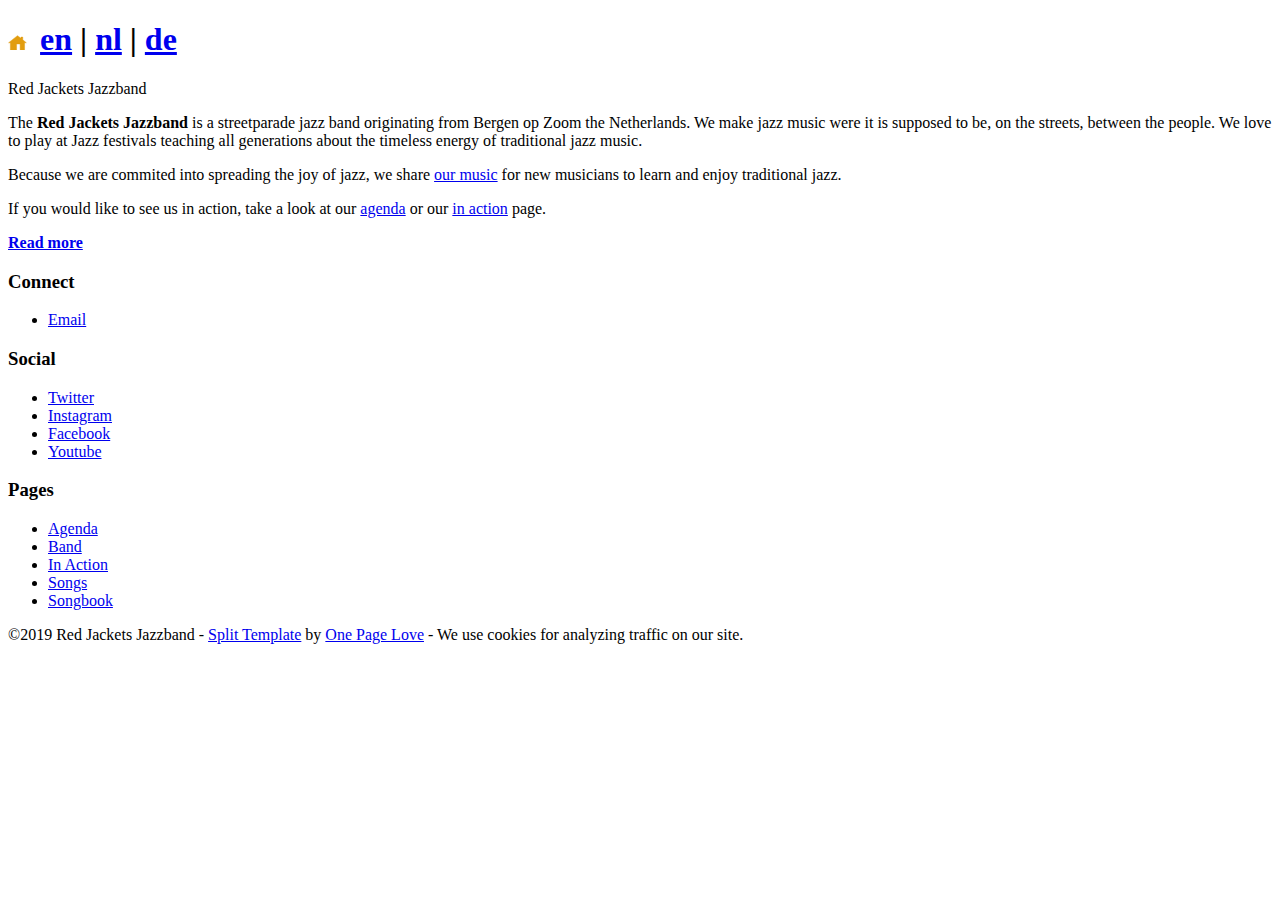
<file: index.html>
<!DOCTYPE html>
<html lang="en-US">

<head>
	<meta name="generator" content="Hugo 0.111.3">
  <meta charset="UTF-8" />
<meta http-equiv="X-UA-Compatible" content="IE=edge" />


<title>Red Jackets Jazzband</title>
<meta name="author" content="Red Jackets Jazzband" />
<meta name="description" content="Red Jackets jazzband a true jazz orchestra" />
<meta name="robots" content="index, follow" />
<meta name="referrer" content="always" />


<meta property="og:title" content="Red Jackets Jazzband" />
<meta property="og:description" content="Red Jackets jazzband a true jazz orchestra" />
<meta property="og:url" content="https://www.redjackets.nl/" />

<meta property="og:image" content="https://www.redjackets.nl/images/redjackets_logo_small.png" />
<meta name="twitter:card" content="summary_large_image" />

<meta name="twitter:site" content="@redjacketsjazz" />


<link rel="icon" href="https://www.redjackets.nl/favicon.ico" />


<link rel="stylesheet" href="https://www.redjackets.nl/assets/css/split.css" type="text/css" media="screen,print" />
<meta name="viewport" content="width=device-width,initial-scale=1" />



  <style>
  
    .fs-split .split-image { background-image: url("https://www.redjackets.nl/images/quedlinburg_back_name.jpg"); background-position: center top; }
  
  </style>


</head>

<body id="fullsingle" class="page-template-page-fullsingle-split">

  <div class="fs-split">

    
    

      <div class="split-image">

      </div>

    
    

    
    <div class="split-content">
      <div class="split-content-vertically-center">
        
        <div class="split-intro hideOnprint">    
  <div ><h1> <a href="/"><img src="/images/Home_Icon.svg" height=19px></a> <a href="/">en</a> | <a href="/nl">nl</a> | <a href="/de">de</a></h1></div>
  <span class="tagline">Red Jackets Jazzband</span> 
</div>


        
        
  
  <div class="split-bio">
  <p>The <strong>Red Jackets Jazzband</strong> is a streetparade jazz band originating from Bergen op Zoom the Netherlands. We make jazz music were it is supposed to be, on the streets, between the people. We love to play at Jazz festivals teaching all generations about the timeless energy of traditional jazz music.</p>
<p>Because we are commited into spreading the joy of jazz, we share <a href="/songs">our music</a> for new musicians to learn and enjoy traditional jazz.</p>
<p>If you would like to see us in action, take a look at our <a href="/agenda">agenda</a> or our <a href="/in-action">in action</a> page.</p>
<p><strong><a href="/band">Read more</a></strong></p>

</div>


  
  <div class="split-lists">

  
    

    
      <div class="split-list">
        <h3>Connect</h3>
        <ul>
          
            <li><a href="mailto:info@redjackets.nl">Email</a></li>
          
        </ul>
      </div>
    

    
  
    

    
      <div class="split-list">
        <h3>Social</h3>
        <ul>
          
            <li><a href="https://twitter.com/RedJacketsJazz">Twitter</a></li>
          
            <li><a href="https://www.instagram.com/redjacketsjazz/">Instagram</a></li>
          
            <li><a href="https://www.facebook.com/RedJacketsJazzband">Facebook</a></li>
          
            <li><a href="https://www.youtube.com/channel/UCH9Ci0xgnyhUaZ8gXQdaiLQ">Youtube</a></li>
          
        </ul>
      </div>
    

    
  
    

    
      <div class="split-list">
        <h3>Pages</h3>
        <ul>
          
            <li><a href="/agenda">Agenda</a></li>
          
            <li><a href="band">Band</a></li>
          
            <li><a href="/in-action">In Action</a></li>
          
            <li><a href="/songs">Songs</a></li>
          
            <li><a href="/songbook">Songbook</a></li>
          
        </ul>
      </div>
    

    
  

</div>



        
        <div class="split-credit hideOnprint">
  <p>&copy;2019 Red Jackets Jazzband - <a href="https://onepagelove.com/split">Split Template</a> by <a href="https://onepagelove.com">One Page Love</a> - We use cookies for analyzing traffic on our site.</p>

  <!--
  To edit this credit you can remove the CC3.0 license for only $5 here: https://onepagelove.com/split
  this really helps contribute towards us developing more templates and means the world to me!
  Cheers, Rob (@robhope)
  -->
</div>

      </div>
    </div>

  </div>

</body>
</html>
</file>
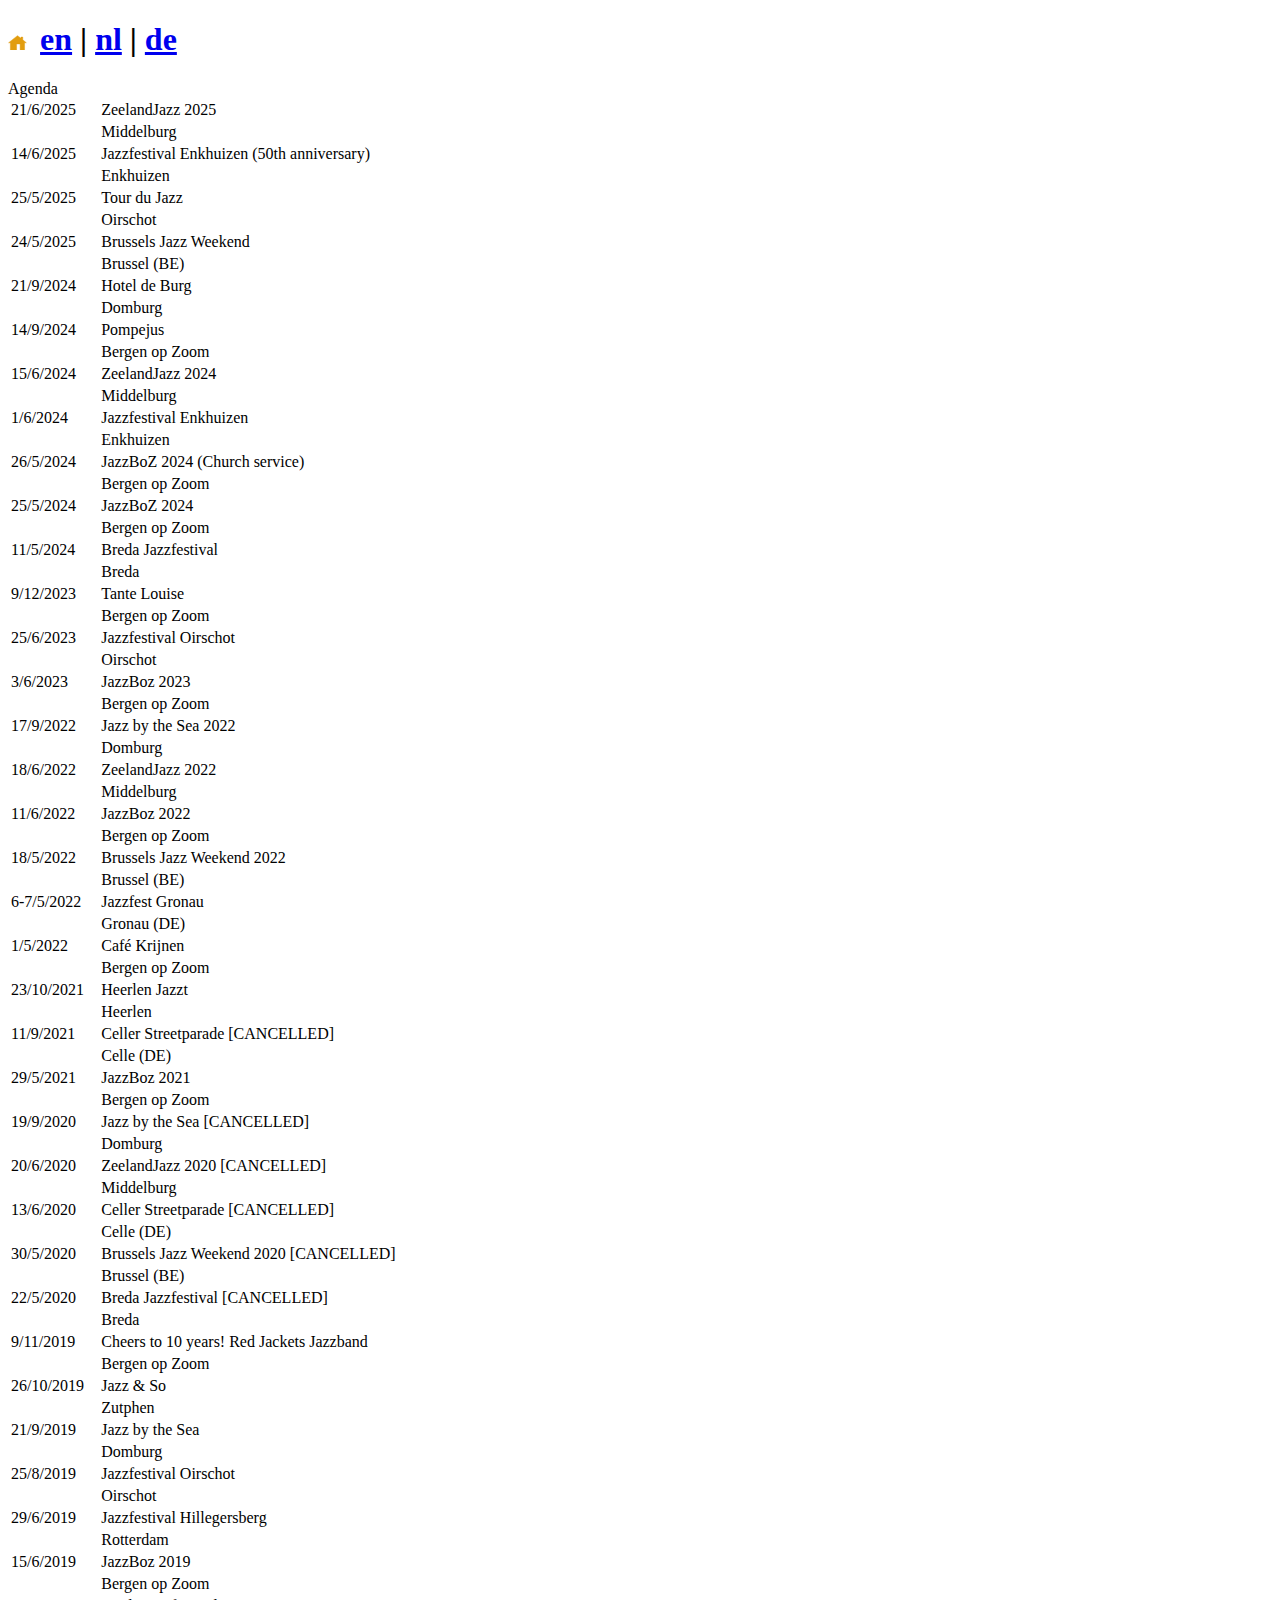
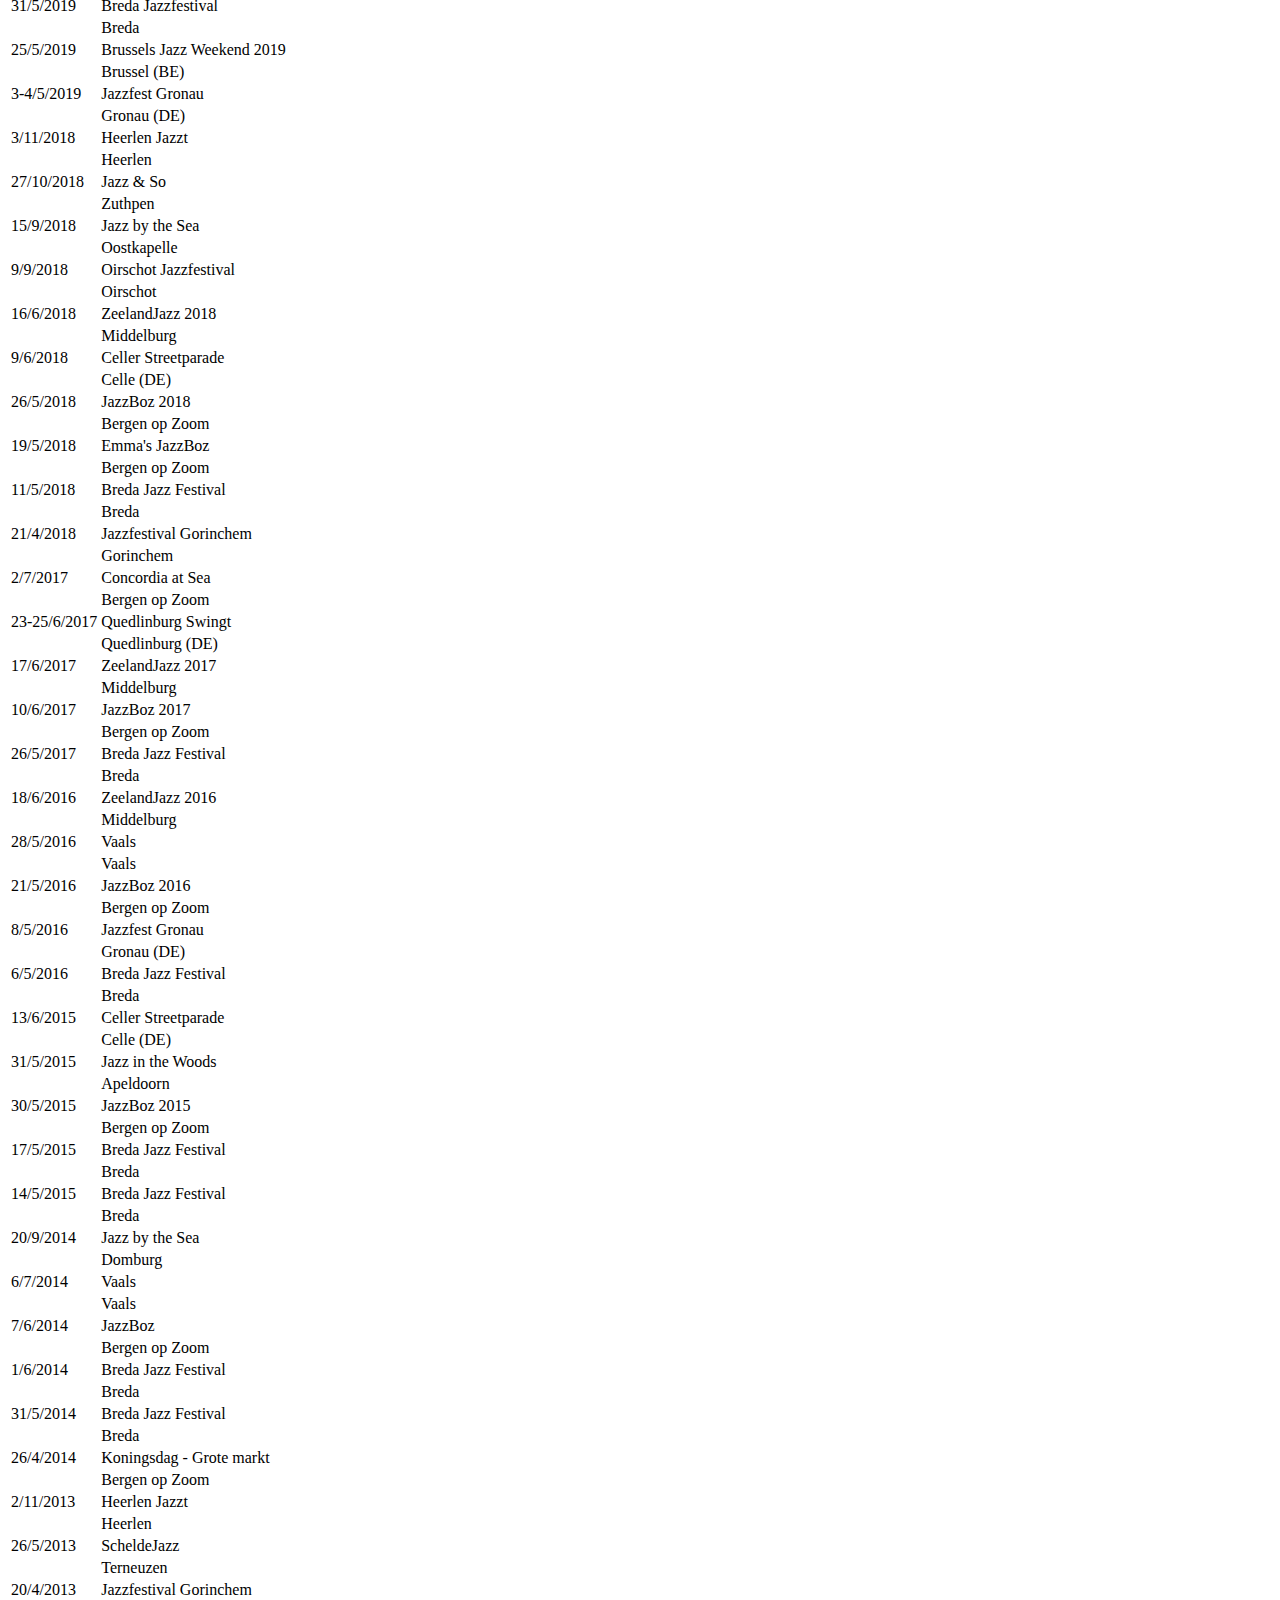
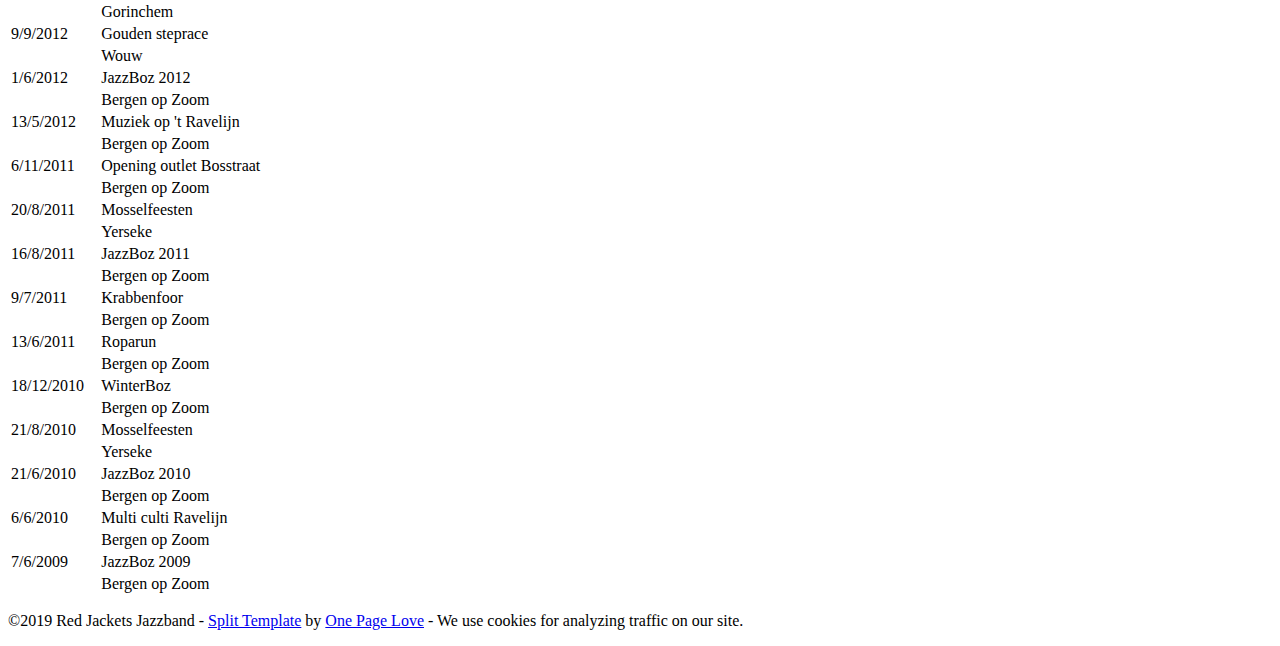
<file: agenda/index.html>
<!DOCTYPE html>
<html lang="en-US">

<head>
  <meta charset="UTF-8" />
<meta http-equiv="X-UA-Compatible" content="IE=edge" />


<title>Red Jackets Jazzband - Red Jackets Jazzband</title>
<meta name="author" content="Red Jackets Jazzband" />
<meta name="description" content="Red Jackets jazzband a true jazz orchestra" />
<meta name="robots" content="index, follow" />
<meta name="referrer" content="always" />


<meta property="og:title" content="Red Jackets Jazzband - Red Jackets Jazzband" />
<meta property="og:description" content="Red Jackets jazzband a true jazz orchestra" />
<meta property="og:url" content="https://www.redjackets.nl/" />

<meta property="og:image" content="https://www.redjackets.nl/images/redjackets_logo_small.png" />
<meta name="twitter:card" content="summary_large_image" />

<meta name="twitter:site" content="@redjacketsjazz" />


<link rel="icon" href="https://www.redjackets.nl/favicon.ico" />


<link rel="stylesheet" href="https://www.redjackets.nl/assets/css/split.css" type="text/css" media="screen,print" />
<meta name="viewport" content="width=device-width,initial-scale=1" />



  <style>
  
    .fs-split .split-image { background-image: url("https://www.redjackets.nl/images/quedlinburg_back_name.jpg"); background-position: center top; }
  
  </style>


</head>

<body id="fullsingle" class="page-template-page-fullsingle-split">

  <div class="fs-split">

    
    

      <div class="split-image">

      </div>

    
    

    
    <div class="split-content">
      <div class="split-content-vertically-center">
        
        <div class="split-intro hideOnprint">    
  <div ><h1> <a href="/"><img src="/images/Home_Icon.svg" height=19px></a> <a href="/">en</a> | <a href="/nl">nl</a> | <a href="/de">de</a></h1></div>
  <span class="tagline">Agenda</span> 
</div>


        
        
          
          <div class="split-bio">
  <script src="/script/render_agenda.js" type="text/javascript"></script>
<table id="showTable">
</table>

</div>

        

        
        <div class="split-credit hideOnprint">
  <p>&copy;2019 Red Jackets Jazzband - <a href="https://onepagelove.com/split">Split Template</a> by <a href="https://onepagelove.com">One Page Love</a> - We use cookies for analyzing traffic on our site.</p>

  <!--
  To edit this credit you can remove the CC3.0 license for only $5 here: https://onepagelove.com/split
  this really helps contribute towards us developing more templates and means the world to me!
  Cheers, Rob (@robhope)
  -->
</div>

      </div>
    </div>

  </div>

</body>
</html>
</file>
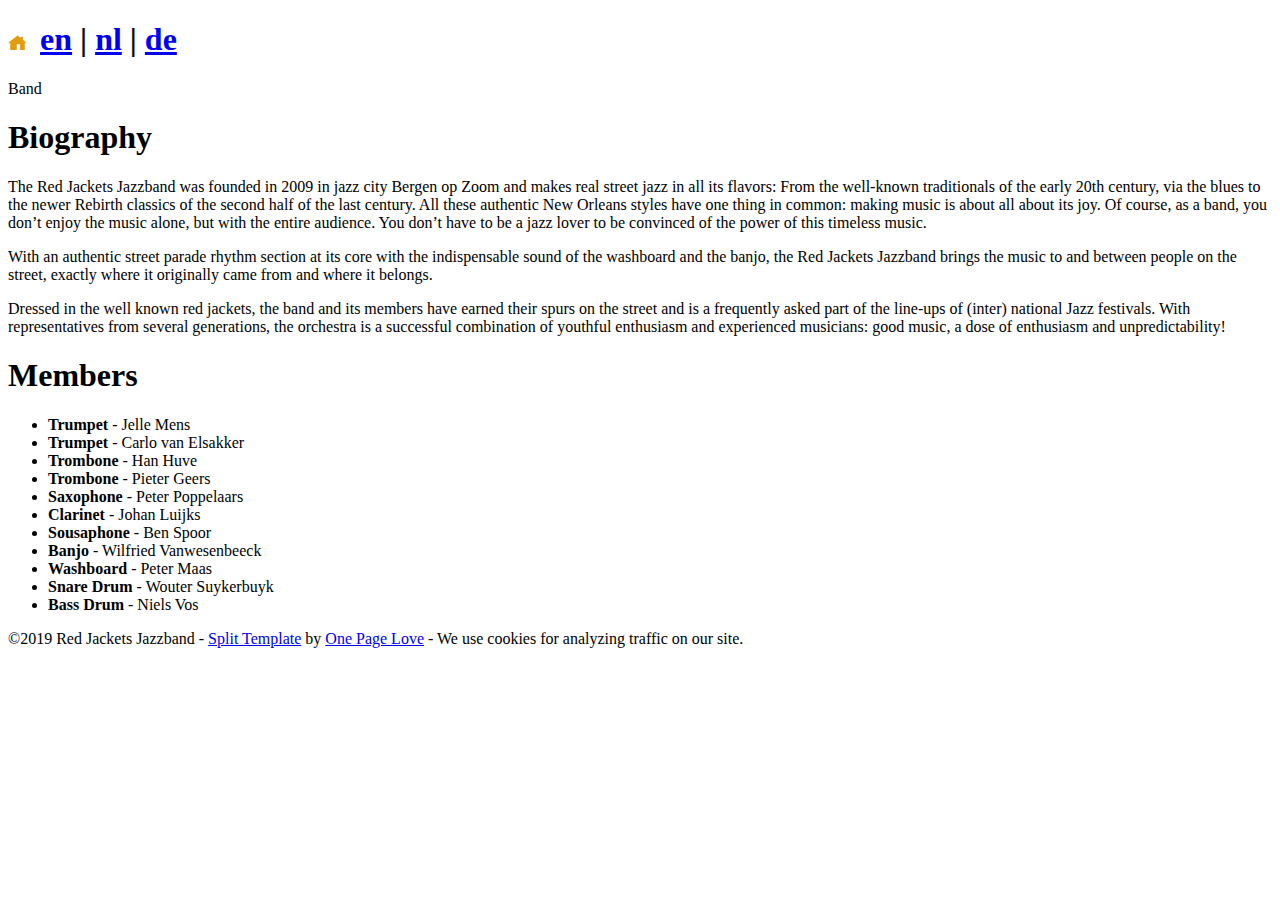
<file: band/index.html>
<!DOCTYPE html>
<html lang="en-US">

<head>
  <meta charset="UTF-8" />
<meta http-equiv="X-UA-Compatible" content="IE=edge" />


<title>Red Jackets Jazzband - Red Jackets Jazzband</title>
<meta name="author" content="Red Jackets Jazzband" />
<meta name="description" content="Red Jackets jazzband a true jazz orchestra" />
<meta name="robots" content="index, follow" />
<meta name="referrer" content="always" />


<meta property="og:title" content="Red Jackets Jazzband - Red Jackets Jazzband" />
<meta property="og:description" content="Red Jackets jazzband a true jazz orchestra" />
<meta property="og:url" content="https://www.redjackets.nl/" />

<meta property="og:image" content="https://www.redjackets.nl/images/redjackets_logo_small.png" />
<meta name="twitter:card" content="summary_large_image" />

<meta name="twitter:site" content="@redjacketsjazz" />


<link rel="icon" href="https://www.redjackets.nl/favicon.ico" />


<link rel="stylesheet" href="https://www.redjackets.nl/assets/css/split.css" type="text/css" media="screen,print" />
<meta name="viewport" content="width=device-width,initial-scale=1" />



  <style>
  
    .fs-split .split-image { background-image: url("https://www.redjackets.nl/images/quedlinburg_back_name.jpg"); background-position: center top; }
  
  </style>


</head>

<body id="fullsingle" class="page-template-page-fullsingle-split">

  <div class="fs-split">

    
    

      <div class="split-image">

      </div>

    
    

    
    <div class="split-content">
      <div class="split-content-vertically-center">
        
        <div class="split-intro hideOnprint">    
  <div ><h1> <a href="/"><img src="/images/Home_Icon.svg" height=19px></a> <a href="/">en</a> | <a href="/nl">nl</a> | <a href="/de">de</a></h1></div>
  <span class="tagline">Band</span> 
</div>


        
        
          
          <div class="split-bio">
  <h1 id="biography">Biography</h1>
<p>The Red Jackets Jazzband was founded in 2009 in jazz city Bergen op Zoom and makes real street jazz in all its flavors: From the well-known traditionals of the early 20th century, via the blues to the newer Rebirth classics of the second half of the last century.
All these authentic New Orleans styles have one thing in common: making music is about all about its joy. Of course, as a band, you don&rsquo;t enjoy the music alone, but with the entire audience. You don&rsquo;t have to be a jazz lover to be convinced of the power of this timeless music.</p>
<p>With an authentic street parade rhythm section at its core with the indispensable sound of the washboard and the banjo, the Red Jackets Jazzband brings the music to and between people on the street, exactly where it originally came from and where it belongs.</p>
<p>Dressed in the well known red jackets, the band and its members have earned their spurs on the street and is a frequently asked part of the line-ups of (inter) national Jazz festivals. With representatives from several generations, the orchestra is a successful combination of youthful enthusiasm and experienced musicians: good music, a dose of enthusiasm and unpredictability!</p>
<h1 id="members">Members</h1>
<ul>
<li><strong>Trumpet</strong> - Jelle Mens</li>
<li><strong>Trumpet</strong> - Carlo van Elsakker</li>
<li><strong>Trombone</strong> - Han Huve</li>
<li><strong>Trombone</strong> - Pieter Geers</li>
<li><strong>Saxophone</strong> - Peter Poppelaars</li>
<li><strong>Clarinet</strong> - Johan Luijks</li>
<li><strong>Sousaphone</strong> - Ben Spoor</li>
<li><strong>Banjo</strong> - Wilfried Vanwesenbeeck</li>
<li><strong>Washboard</strong> - Peter Maas</li>
<li><strong>Snare Drum</strong> - Wouter Suykerbuyk</li>
<li><strong>Bass Drum</strong> - Niels Vos</li>
</ul>

</div>

        

        
        <div class="split-credit hideOnprint">
  <p>&copy;2019 Red Jackets Jazzband - <a href="https://onepagelove.com/split">Split Template</a> by <a href="https://onepagelove.com">One Page Love</a> - We use cookies for analyzing traffic on our site.</p>

  <!--
  To edit this credit you can remove the CC3.0 license for only $5 here: https://onepagelove.com/split
  this really helps contribute towards us developing more templates and means the world to me!
  Cheers, Rob (@robhope)
  -->
</div>

      </div>
    </div>

  </div>

</body>
</html>
</file>
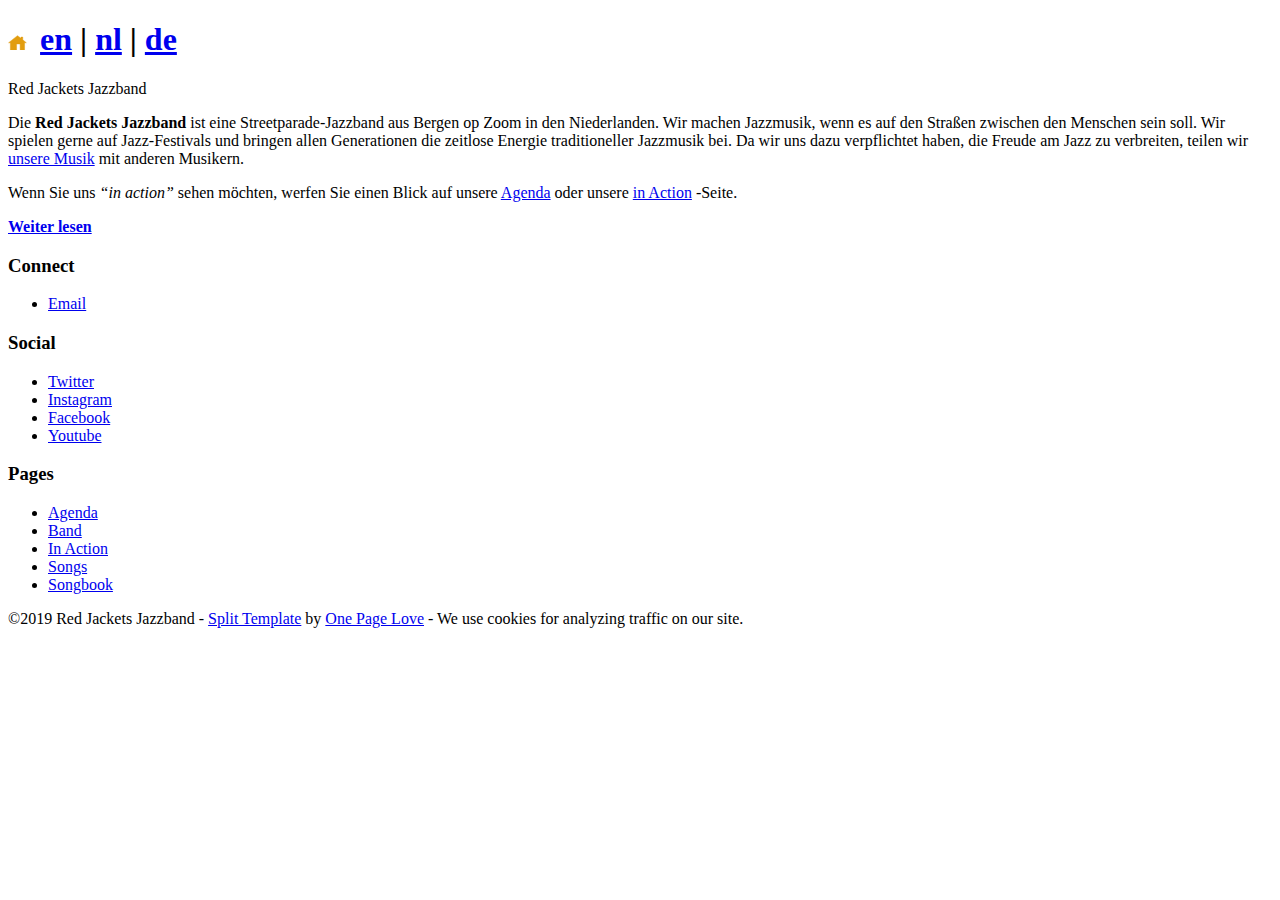
<file: de/index.html>
<!DOCTYPE html>
<html lang="en-US">

<head>
	<meta name="generator" content="Hugo 0.111.3">
  <meta charset="UTF-8" />
<meta http-equiv="X-UA-Compatible" content="IE=edge" />


<title>Red Jackets Jazzband</title>
<meta name="author" content="Red Jackets Jazzband" />
<meta name="description" content="Red Jackets jazzband a true jazz orchestra" />
<meta name="robots" content="index, follow" />
<meta name="referrer" content="always" />


<meta property="og:title" content="Red Jackets Jazzband" />
<meta property="og:description" content="Red Jackets jazzband a true jazz orchestra" />
<meta property="og:url" content="https://www.redjackets.nl/" />

<meta property="og:image" content="https://www.redjackets.nl/images/redjackets_logo_small.png" />
<meta name="twitter:card" content="summary_large_image" />

<meta name="twitter:site" content="@redjacketsjazz" />


<link rel="icon" href="https://www.redjackets.nl/favicon.ico" />


<link rel="stylesheet" href="https://www.redjackets.nl/assets/css/split.css" type="text/css" media="screen,print" />
<meta name="viewport" content="width=device-width,initial-scale=1" />



  <style>
  
    .fs-split .split-image { background-image: url("https://www.redjackets.nl/images/quedlinburg_back_name.jpg"); background-position: center top; }
  
  </style>


</head>

<body id="fullsingle" class="page-template-page-fullsingle-split">

  <div class="fs-split">

    
    

      <div class="split-image">

      </div>

    
    

    
    <div class="split-content">
      <div class="split-content-vertically-center">
        
        <div class="split-intro hideOnprint">    
  <div ><h1> <a href="/"><img src="/images/Home_Icon.svg" height=19px></a> <a href="/">en</a> | <a href="/nl">nl</a> | <a href="/de">de</a></h1></div>
  <span class="tagline">Red Jackets Jazzband</span> 
</div>


        
        
  
  <div class="split-bio">
  <p>Die <strong>Red Jackets Jazzband</strong> ist eine Streetparade-Jazzband aus Bergen op Zoom in den Niederlanden. Wir machen Jazzmusik, wenn es auf den Straßen zwischen den Menschen sein soll. Wir spielen gerne auf Jazz-Festivals und bringen allen Generationen die zeitlose Energie traditioneller Jazzmusik bei. Da wir uns dazu verpflichtet haben, die Freude am Jazz zu verbreiten, teilen wir <a href="/songs">unsere Musik</a> mit anderen Musikern.</p>
<p>Wenn Sie uns <em>&ldquo;in action&rdquo;</em> sehen möchten, werfen Sie einen Blick auf unsere <a href="/agenda">Agenda</a> oder unsere <a href="/in-action">in Action</a> -Seite.</p>
<p><strong><a href="/de/band">Weiter lesen</a></strong></p>

</div>


  
  <div class="split-lists">

  
    

    
      <div class="split-list">
        <h3>Connect</h3>
        <ul>
          
            <li><a href="mailto:info@redjackets.nl">Email</a></li>
          
        </ul>
      </div>
    

    
  
    

    
      <div class="split-list">
        <h3>Social</h3>
        <ul>
          
            <li><a href="https://twitter.com/RedJacketsJazz">Twitter</a></li>
          
            <li><a href="https://www.instagram.com/redjacketsjazz/">Instagram</a></li>
          
            <li><a href="https://www.facebook.com/RedJacketsJazzband">Facebook</a></li>
          
            <li><a href="https://www.youtube.com/channel/UCH9Ci0xgnyhUaZ8gXQdaiLQ">Youtube</a></li>
          
        </ul>
      </div>
    

    
  
    

    
      <div class="split-list">
        <h3>Pages</h3>
        <ul>
          
            <li><a href="/agenda">Agenda</a></li>
          
            <li><a href="band">Band</a></li>
          
            <li><a href="/in-action">In Action</a></li>
          
            <li><a href="/songs">Songs</a></li>
          
            <li><a href="/songbook">Songbook</a></li>
          
        </ul>
      </div>
    

    
  

</div>



        
        <div class="split-credit hideOnprint">
  <p>&copy;2019 Red Jackets Jazzband - <a href="https://onepagelove.com/split">Split Template</a> by <a href="https://onepagelove.com">One Page Love</a> - We use cookies for analyzing traffic on our site.</p>

  <!--
  To edit this credit you can remove the CC3.0 license for only $5 here: https://onepagelove.com/split
  this really helps contribute towards us developing more templates and means the world to me!
  Cheers, Rob (@robhope)
  -->
</div>

      </div>
    </div>

  </div>

</body>
</html>
</file>
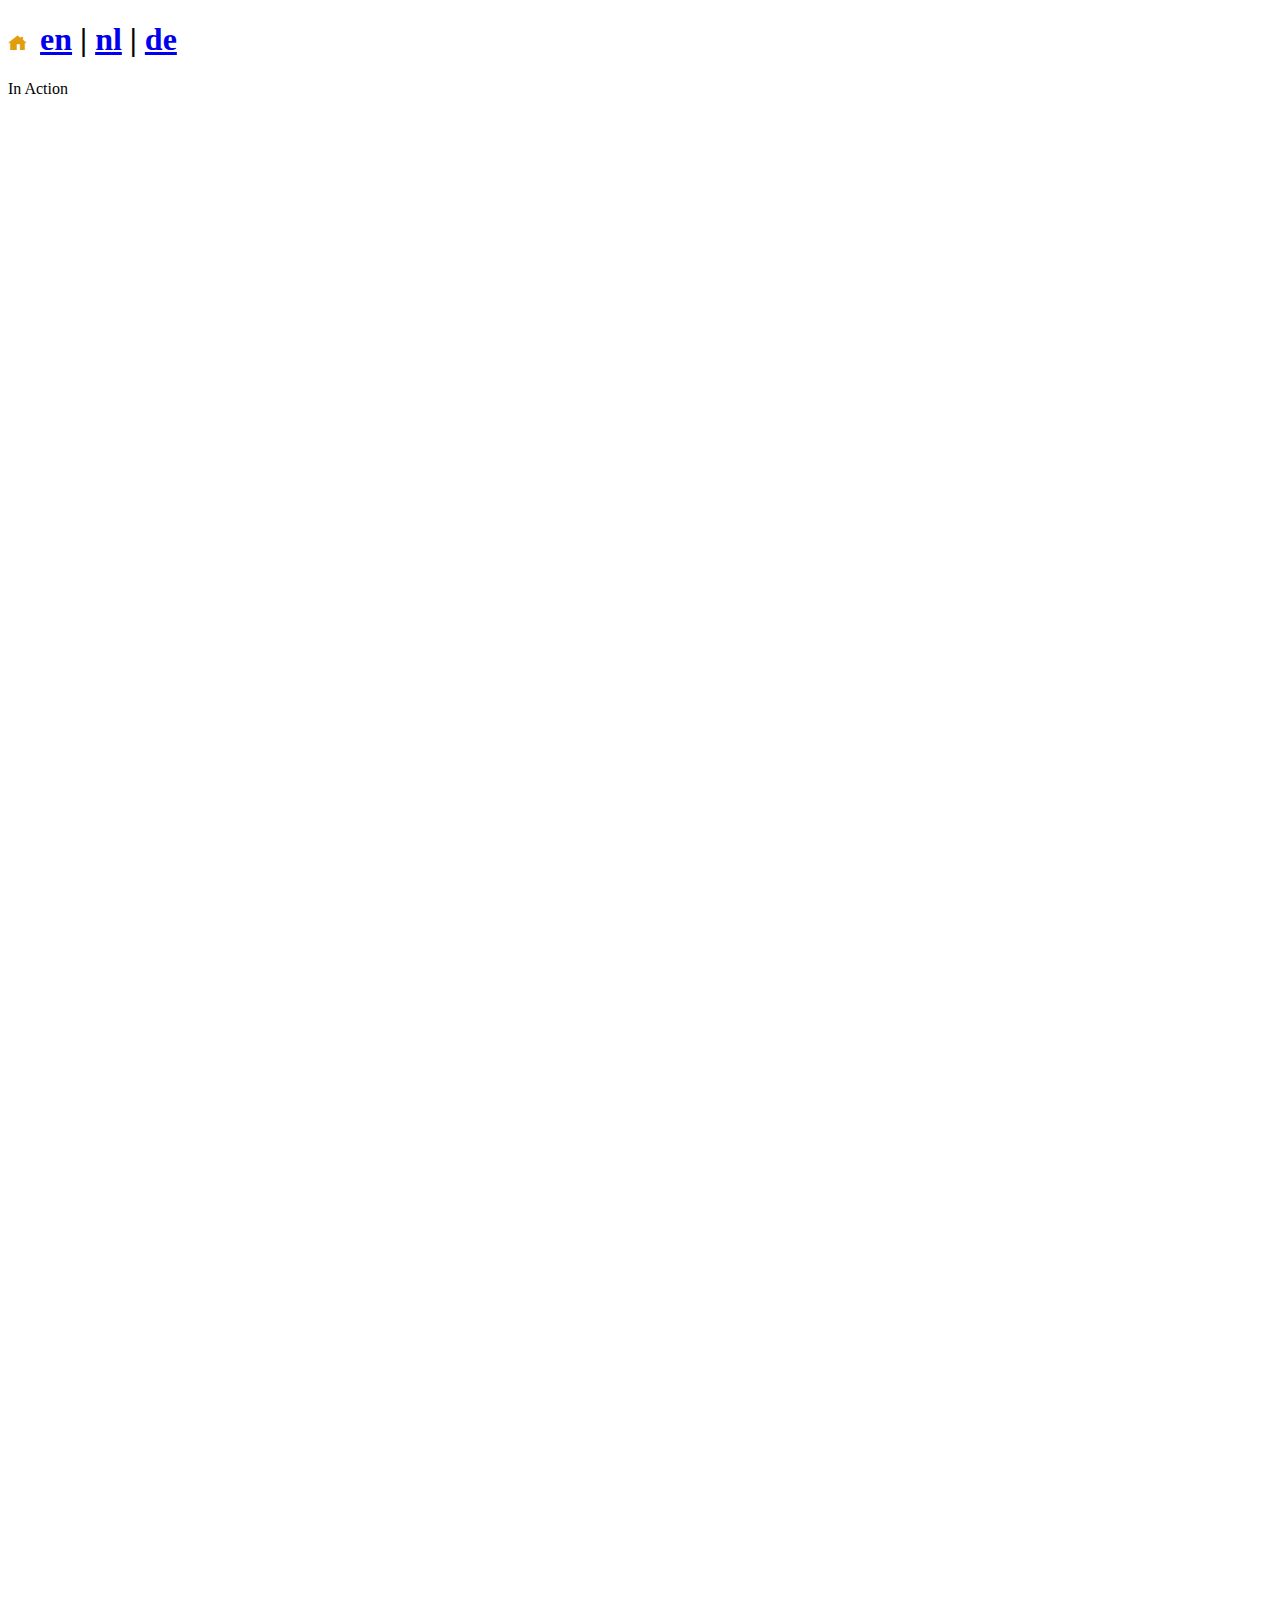
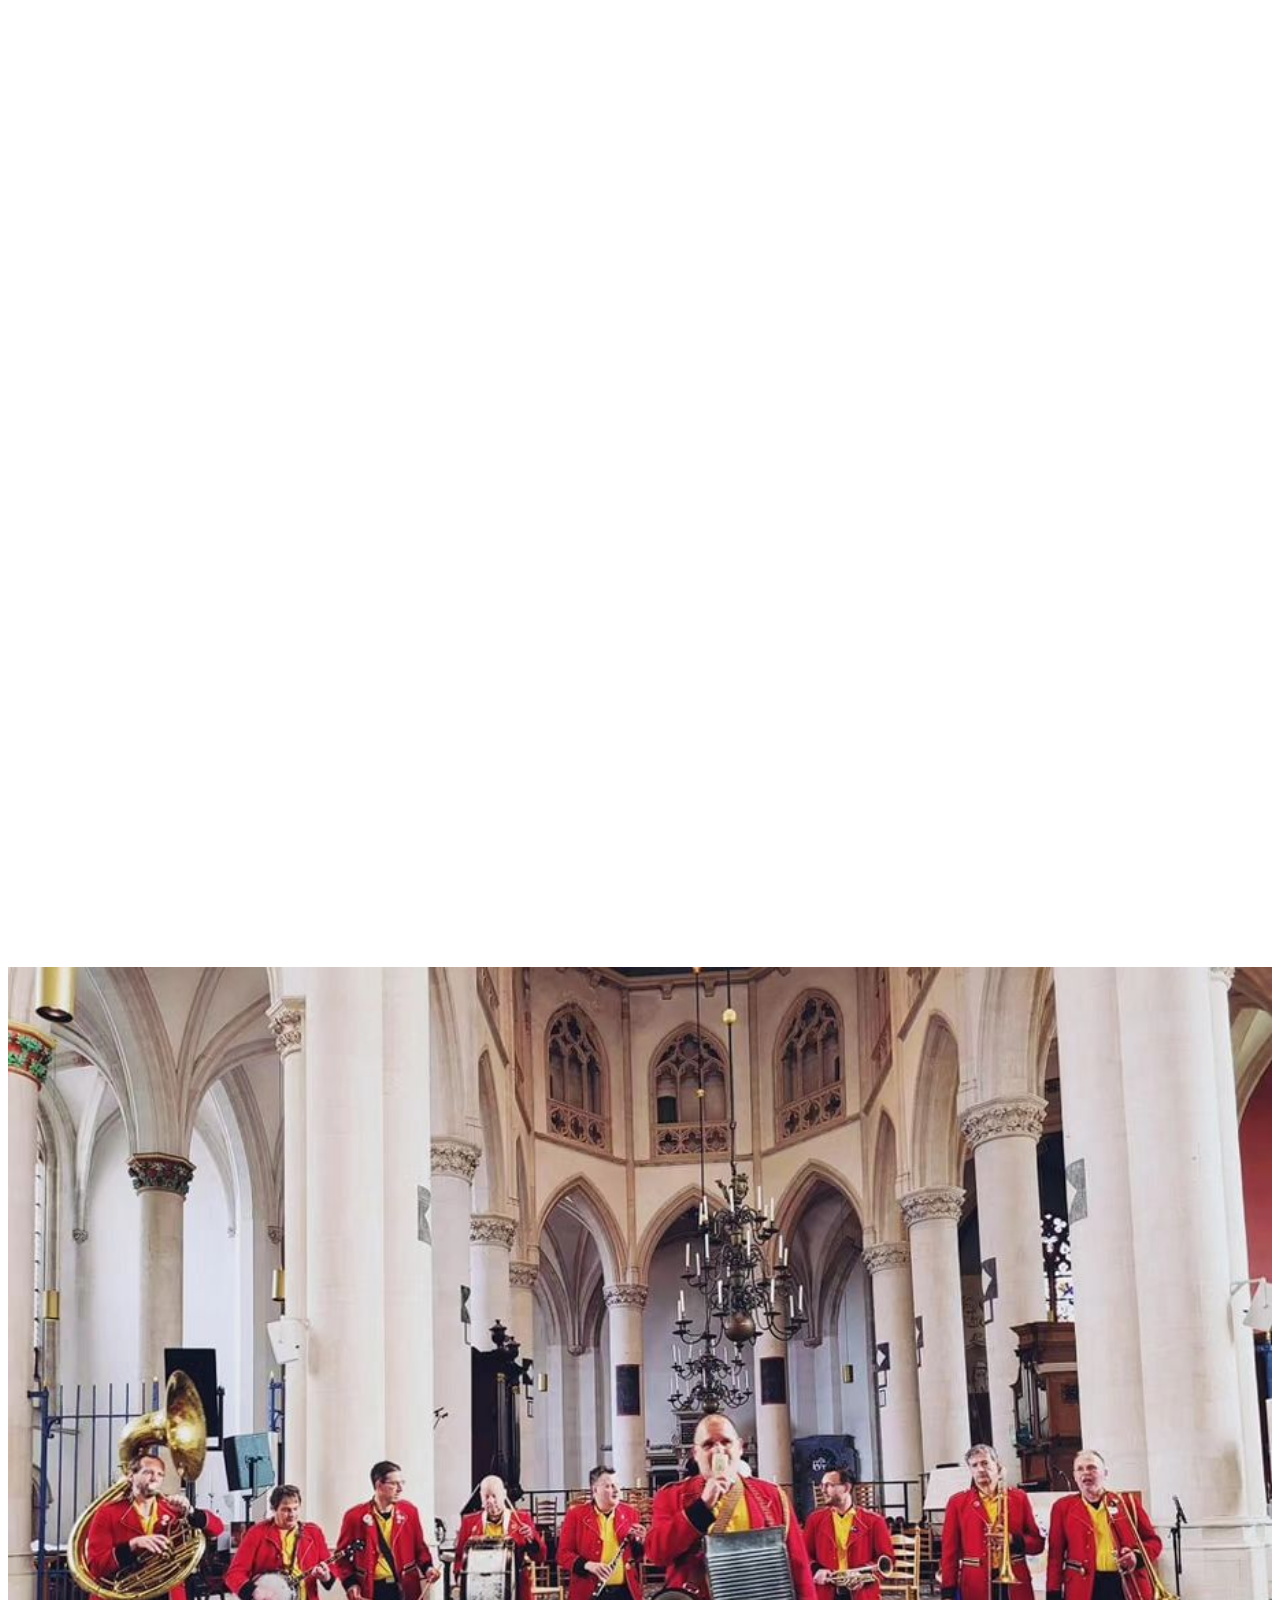
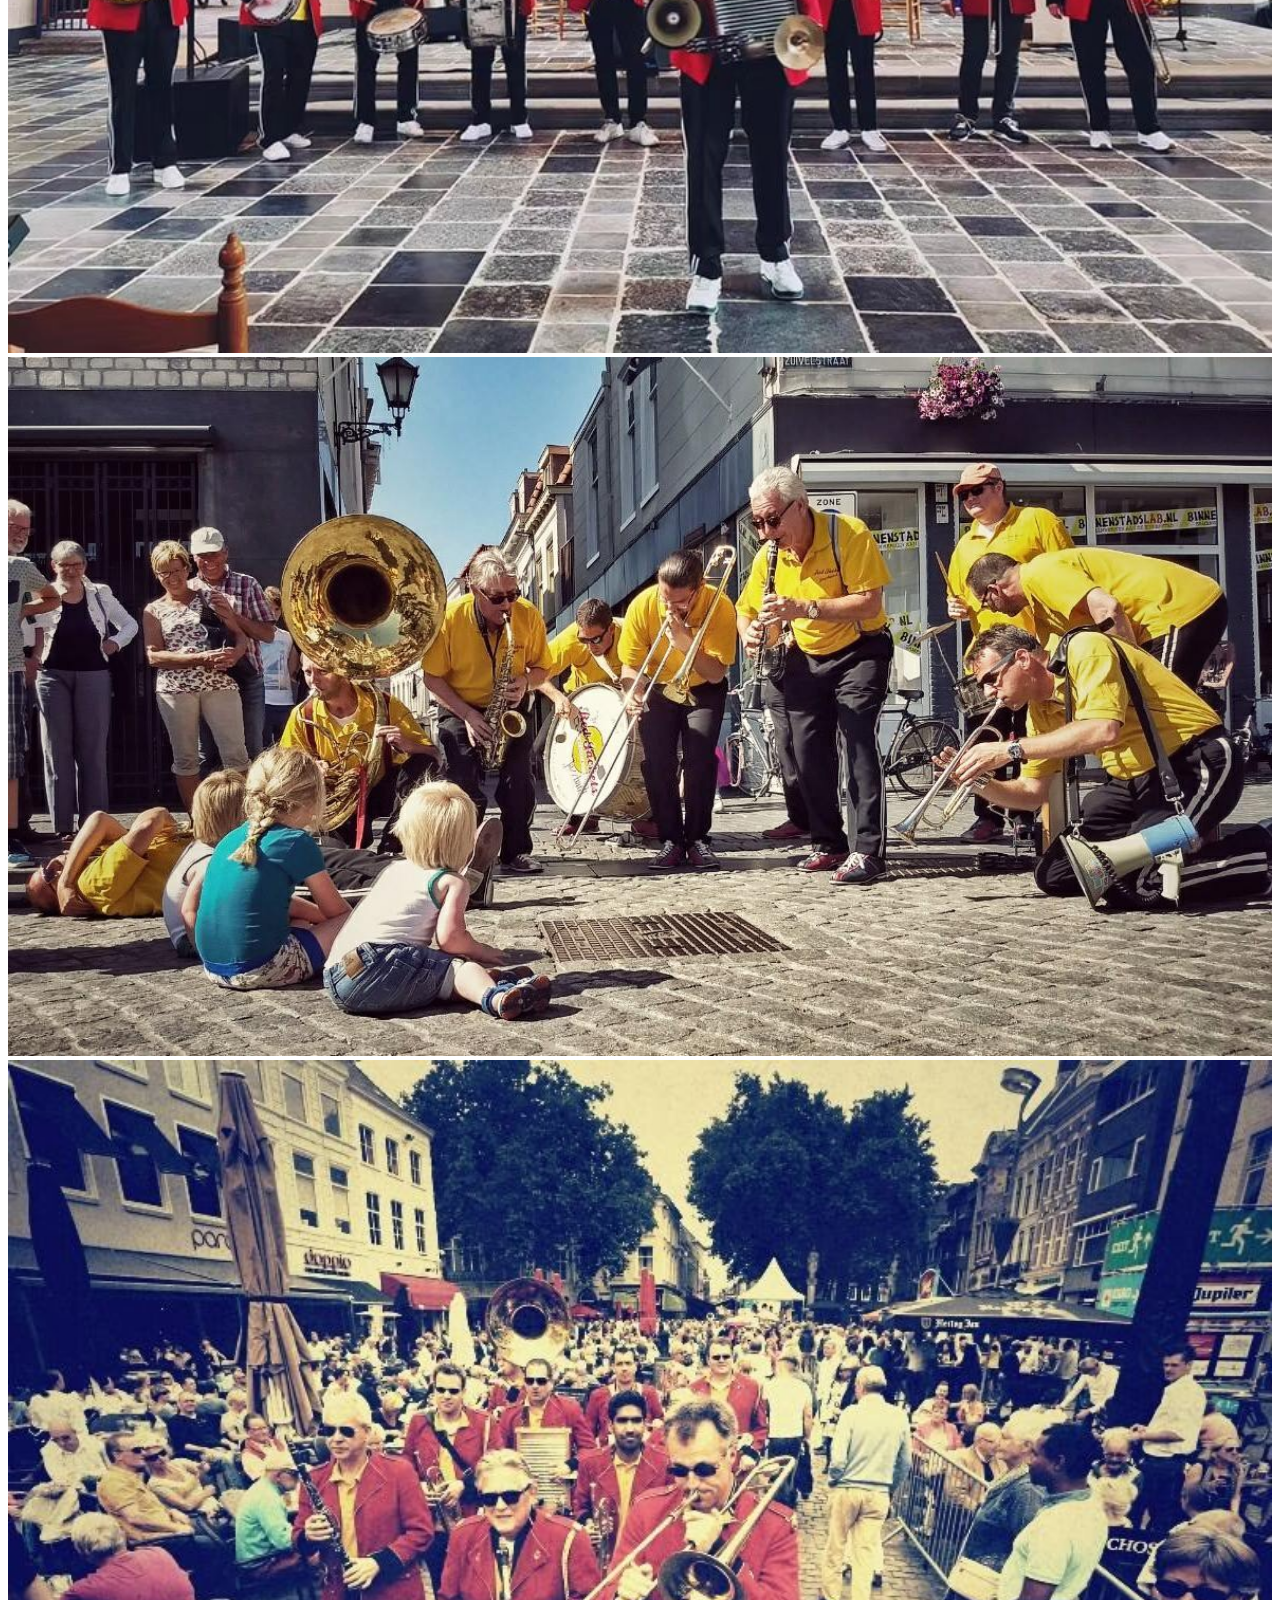
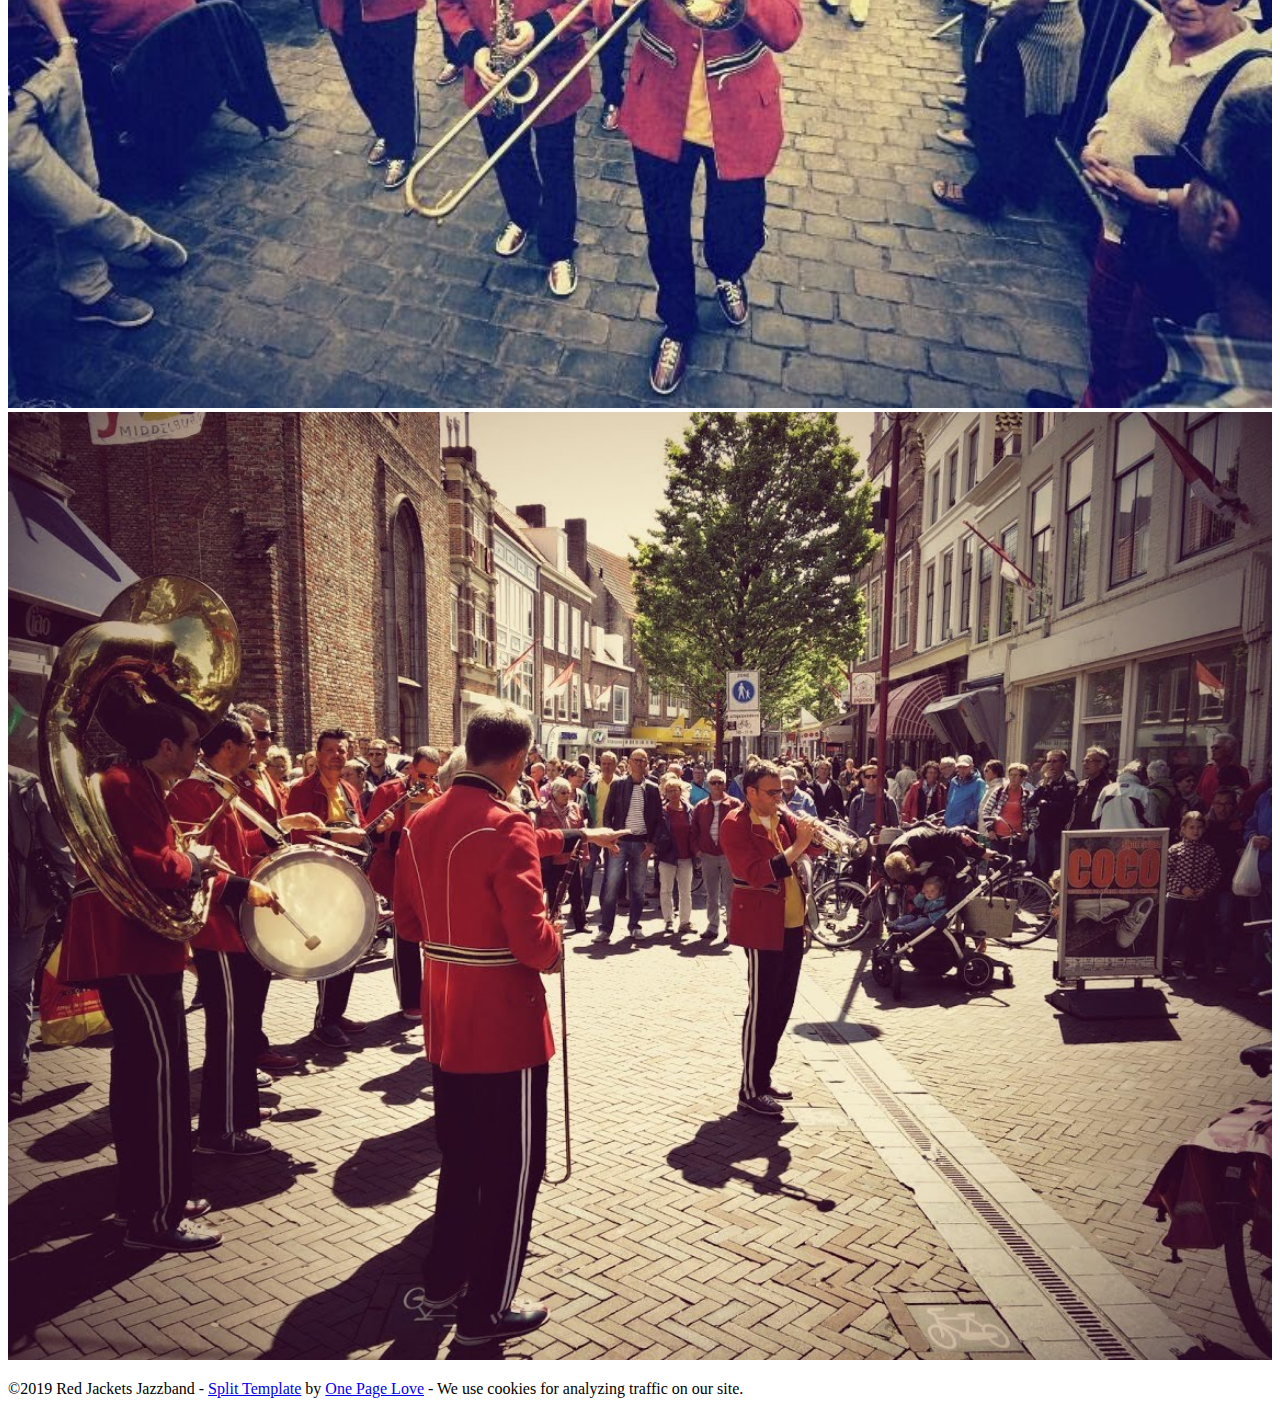
<file: in-action/index.html>
<!DOCTYPE html>
<html lang="en-US">

<head>
  <meta charset="UTF-8" />
<meta http-equiv="X-UA-Compatible" content="IE=edge" />


<title>Red Jackets Jazzband - Red Jackets Jazzband</title>
<meta name="author" content="Red Jackets Jazzband" />
<meta name="description" content="Red Jackets jazzband a true jazz orchestra" />
<meta name="robots" content="index, follow" />
<meta name="referrer" content="always" />


<meta property="og:title" content="Red Jackets Jazzband - Red Jackets Jazzband" />
<meta property="og:description" content="Red Jackets jazzband a true jazz orchestra" />
<meta property="og:url" content="https://www.redjackets.nl/" />

<meta property="og:image" content="https://www.redjackets.nl/images/redjackets_logo_small.png" />
<meta name="twitter:card" content="summary_large_image" />

<meta name="twitter:site" content="@redjacketsjazz" />


<link rel="icon" href="https://www.redjackets.nl/favicon.ico" />


<link rel="stylesheet" href="https://www.redjackets.nl/assets/css/split.css" type="text/css" media="screen,print" />
<meta name="viewport" content="width=device-width,initial-scale=1" />



  <style>
  
    .fs-split .split-image { background-image: url("https://www.redjackets.nl/images/quedlinburg_back_name.jpg"); background-position: center top; }
  
  </style>


</head>

<body id="fullsingle" class="page-template-page-fullsingle-split">

  <div class="fs-split">

    
    

      <div class="split-image">

      </div>

    
    

    
    <div class="split-content">
      <div class="split-content-vertically-center">
        
        <div class="split-intro hideOnprint">    
  <div ><h1> <a href="/"><img src="/images/Home_Icon.svg" height=19px></a> <a href="/">en</a> | <a href="/nl">nl</a> | <a href="/de">de</a></h1></div>
  <span class="tagline">In Action</span> 
</div>


        
        
          
          <div class="split-bio">
  <iframe width="100%" height="300" scrolling="no" frameborder="no" allow="autoplay" src="https://w.soundcloud.com/player/?url=https%3A//api.soundcloud.com/playlists/4099638&color=%23ff5500&auto_play=false&hide_related=false&show_comments=true&show_user=true&show_reposts=false&show_teaser=true&visual=true"></iframe>
<p>
<div style="position: relative; padding-bottom: 56.25%; height: 0; overflow: hidden;">
  <iframe src="https://www.youtube-nocookie.com/embed/q2kOF8ef24A" style="position: absolute; top: 0; left: 0; width: 100%; height: 100%; border:0;" allowfullscreen title="YouTube Video"></iframe>
</div>


<div style="position: relative; padding-bottom: 56.25%; height: 0; overflow: hidden;">
  <iframe src="https://www.youtube-nocookie.com/embed/kCuQjRIvTNA" style="position: absolute; top: 0; left: 0; width: 100%; height: 100%; border:0;" allowfullscreen title="YouTube Video"></iframe>
</div>


<div style="position: relative; padding-bottom: 56.25%; height: 0; overflow: hidden;">
  <iframe src="https://www.youtube-nocookie.com/embed/NtarjQxEaIU" style="position: absolute; top: 0; left: 0; width: 100%; height: 100%; border:0;" allowfullscreen title="YouTube Video"></iframe>
</div>
</p>
<img src="/images/redjackets_jazzdienst.jpg" alt="Jazzdienst 2024" width="100%">
<br>
<img src="/images/jazzboz2017_kinderen.jpg" alt="Jazzboz 2017" width="100%">
<img src="/images/red_jackets_breda.jpg" alt="Red Jackets - Breda Jazz Festival" width="100%">
<img src="/images/red_jackets_middelburg.jpg" alt="Red Jackets - ZeelandJazz middelburg" width="100%">

</div>

        

        
        <div class="split-credit hideOnprint">
  <p>&copy;2019 Red Jackets Jazzband - <a href="https://onepagelove.com/split">Split Template</a> by <a href="https://onepagelove.com">One Page Love</a> - We use cookies for analyzing traffic on our site.</p>

  <!--
  To edit this credit you can remove the CC3.0 license for only $5 here: https://onepagelove.com/split
  this really helps contribute towards us developing more templates and means the world to me!
  Cheers, Rob (@robhope)
  -->
</div>

      </div>
    </div>

  </div>

</body>
</html>
</file>
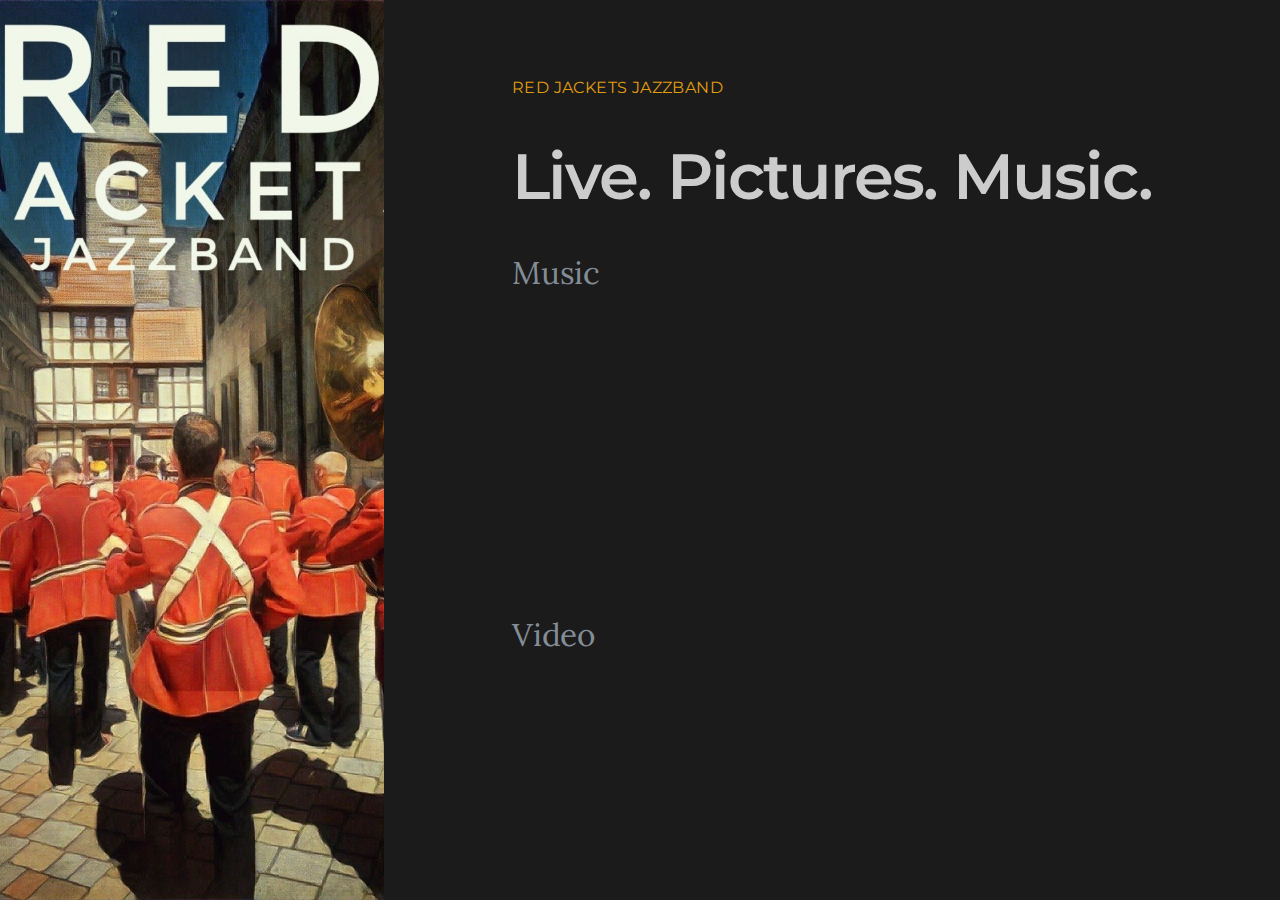
<file: inaction/index.html>
<!DOCTYPE html>
<html lang="en-US">

<head>
  <meta charset="UTF-8" />
<meta http-equiv="X-UA-Compatible" content="IE=edge" />


<title>Red Jackets Jazzband - Red Jackets Jazzband</title>
<meta name="author" content="Red Jackets Jazzband" />
<meta name="description" content="Red Jackets jazzband a true jazz orchestra" />
<meta name="robots" content="index, follow" />
<meta name="referrer" content="always" />


<meta property="og:title" content="Red Jackets Jazzband - Red Jackets Jazzband" />
<meta property="og:description" content="Red Jackets jazzband a true jazz orchestra" />
<meta property="og:url" content="https://red-jackets-jazzband.github.io/" />

<meta property="og:image" content="https://red-jackets-jazzband.github.io/images/social.jpg" />
<meta name="twitter:card" content="summary_large_image" />

<meta name="twitter:site" content="@redjacketsjazz" />


<link rel="icon" href="https://red-jackets-jazzband.github.io/favicon.ico" />


<link rel="stylesheet" href="https://red-jackets-jazzband.github.io/assets/css/split.css" type="text/css" media="screen" />
<meta name="viewport" content="width=device-width,initial-scale=1" />



  <style>
  
    .fs-split .split-image { background-image: url("https://red-jackets-jazzband.github.io/images/quedlinburg_back_name.jpg"); background-position: center center; }
  
  </style>





</head>

<body id="fullsingle" class="page-template-page-fullsingle-split">

  <div class="fs-split">

    
    

      <div class="split-image">

      </div>

    
    

    
    <div class="split-content">
      <div class="split-content-vertically-center">
        
        <div class="split-intro">
  <h1>Red Jackets Jazzband</h1>
  <span class="tagline">Live. Pictures. Music.</span>
</div>


        
        
          
          <div class="split-bio">
  

<h1 id="music">Music</h1>

<iframe width="100%" height="300" scrolling="no" frameborder="no" allow="autoplay" src="https://w.soundcloud.com/player/?url=https%3A//api.soundcloud.com/playlists/4099638&color=%23ff5500&auto_play=false&hide_related=false&show_comments=true&show_user=true&show_reposts=false&show_teaser=true&visual=true"></iframe>

<h1 id="video">Video</h1>

<p>
<div style="position: relative; padding-bottom: 56.25%; height: 0; overflow: hidden;">
  <iframe src="//www.youtube.com/embed/q2kOF8ef24A" style="position: absolute; top: 0; left: 0; width: 100%; height: 100%; border:0;" allowfullscreen title="YouTube Video"></iframe>
</div>


<div style="position: relative; padding-bottom: 56.25%; height: 0; overflow: hidden;">
  <iframe src="//www.youtube.com/embed/fIfSSMfiuSw" style="position: absolute; top: 0; left: 0; width: 100%; height: 100%; border:0;" allowfullscreen title="YouTube Video"></iframe>
</div>
</p>

<h1 id="pictures">Pictures</h1>

<p>

<blockquote class="instagram-media" data-instgrm-permalink="https://www.instagram.com/p/Bpe9A8QC_U6/?utm_source=ig_embed&amp;utm_medium=loading" data-instgrm-version="12" style=" background:#FFF; border:0; border-radius:3px; box-shadow:0 0 1px 0 rgba(0,0,0,0.5),0 1px 10px 0 rgba(0,0,0,0.15); margin: 1px; max-width:658px; min-width:326px; padding:0; width:99.375%; width:-webkit-calc(100% - 2px); width:calc(100% - 2px);"><div style="padding:16px;"> <a href="https://www.instagram.com/p/Bpe9A8QC_U6/?utm_source=ig_embed&amp;utm_medium=loading" style=" background:#FFFFFF; line-height:0; padding:0 0; text-align:center; text-decoration:none; width:100%;" target="_blank"> <div style=" display: flex; flex-direction: row; align-items: center;"> <div style="background-color: #F4F4F4; border-radius: 50%; flex-grow: 0; height: 40px; margin-right: 14px; width: 40px;"></div> <div style="display: flex; flex-direction: column; flex-grow: 1; justify-content: center;"> <div style=" background-color: #F4F4F4; border-radius: 4px; flex-grow: 0; height: 14px; margin-bottom: 6px; width: 100px;"></div> <div style=" background-color: #F4F4F4; border-radius: 4px; flex-grow: 0; height: 14px; width: 60px;"></div></div></div><div style="padding: 19% 0;"></div><div style="display:block; height:50px; margin:0 auto 12px; width:50px;"><svg width="50px" height="50px" viewBox="0 0 60 60" version="1.1" xmlns="https://www.w3.org/2000/svg" xmlns:xlink="https://www.w3.org/1999/xlink"><g stroke="none" stroke-width="1" fill="none" fill-rule="evenodd"><g transform="translate(-511.000000, -20.000000)" fill="#000000"><g><path d="M556.869,30.41 C554.814,30.41 553.148,32.076 553.148,34.131 C553.148,36.186 554.814,37.852 556.869,37.852 C558.924,37.852 560.59,36.186 560.59,34.131 C560.59,32.076 558.924,30.41 556.869,30.41 M541,60.657 C535.114,60.657 530.342,55.887 530.342,50 C530.342,44.114 535.114,39.342 541,39.342 C546.887,39.342 551.658,44.114 551.658,50 C551.658,55.887 546.887,60.657 541,60.657 M541,33.886 C532.1,33.886 524.886,41.1 524.886,50 C524.886,58.899 532.1,66.113 541,66.113 C549.9,66.113 557.115,58.899 557.115,50 C557.115,41.1 549.9,33.886 541,33.886 M565.378,62.101 C565.244,65.022 564.756,66.606 564.346,67.663 C563.803,69.06 563.154,70.057 562.106,71.106 C561.058,72.155 560.06,72.803 558.662,73.347 C557.607,73.757 556.021,74.244 553.102,74.378 C549.944,74.521 548.997,74.552 541,74.552 C533.003,74.552 532.056,74.521 528.898,74.378 C525.979,74.244 524.393,73.757 523.338,73.347 C521.94,72.803 520.942,72.155 519.894,71.106 C518.846,70.057 518.197,69.06 517.654,67.663 C517.244,66.606 516.755,65.022 516.623,62.101 C516.479,58.943 516.448,57.996 516.448,50 C516.448,42.003 516.479,41.056 516.623,37.899 C516.755,34.978 517.244,33.391 517.654,32.338 C518.197,30.938 518.846,29.942 519.894,28.894 C520.942,27.846 521.94,27.196 523.338,26.654 C524.393,26.244 525.979,25.756 528.898,25.623 C532.057,25.479 533.004,25.448 541,25.448 C548.997,25.448 549.943,25.479 553.102,25.623 C556.021,25.756 557.607,26.244 558.662,26.654 C560.06,27.196 561.058,27.846 562.106,28.894 C563.154,29.942 563.803,30.938 564.346,32.338 C564.756,33.391 565.244,34.978 565.378,37.899 C565.522,41.056 565.552,42.003 565.552,50 C565.552,57.996 565.522,58.943 565.378,62.101 M570.82,37.631 C570.674,34.438 570.167,32.258 569.425,30.349 C568.659,28.377 567.633,26.702 565.965,25.035 C564.297,23.368 562.623,22.342 560.652,21.575 C558.743,20.834 556.562,20.326 553.369,20.18 C550.169,20.033 549.148,20 541,20 C532.853,20 531.831,20.033 528.631,20.18 C525.438,20.326 523.257,20.834 521.349,21.575 C519.376,22.342 517.703,23.368 516.035,25.035 C514.368,26.702 513.342,28.377 512.574,30.349 C511.834,32.258 511.326,34.438 511.181,37.631 C511.035,40.831 511,41.851 511,50 C511,58.147 511.035,59.17 511.181,62.369 C511.326,65.562 511.834,67.743 512.574,69.651 C513.342,71.625 514.368,73.296 516.035,74.965 C517.703,76.634 519.376,77.658 521.349,78.425 C523.257,79.167 525.438,79.673 528.631,79.82 C531.831,79.965 532.853,80.001 541,80.001 C549.148,80.001 550.169,79.965 553.369,79.82 C556.562,79.673 558.743,79.167 560.652,78.425 C562.623,77.658 564.297,76.634 565.965,74.965 C567.633,73.296 568.659,71.625 569.425,69.651 C570.167,67.743 570.674,65.562 570.82,62.369 C570.966,59.17 571,58.147 571,50 C571,41.851 570.966,40.831 570.82,37.631"></path></g></g></g></svg></div><div style="padding-top: 8px;"> <div style=" color:#3897f0; font-family:Arial,sans-serif; font-size:14px; font-style:normal; font-weight:550; line-height:18px;"> View this post on Instagram</div></div><div style="padding: 12.5% 0;"></div> <div style="display: flex; flex-direction: row; margin-bottom: 14px; align-items: center;"><div> <div style="background-color: #F4F4F4; border-radius: 50%; height: 12.5px; width: 12.5px; transform: translateX(0px) translateY(7px);"></div> <div style="background-color: #F4F4F4; height: 12.5px; transform: rotate(-45deg) translateX(3px) translateY(1px); width: 12.5px; flex-grow: 0; margin-right: 14px; margin-left: 2px;"></div> <div style="background-color: #F4F4F4; border-radius: 50%; height: 12.5px; width: 12.5px; transform: translateX(9px) translateY(-18px);"></div></div><div style="margin-left: 8px;"> <div style=" background-color: #F4F4F4; border-radius: 50%; flex-grow: 0; height: 20px; width: 20px;"></div> <div style=" width: 0; height: 0; border-top: 2px solid transparent; border-left: 6px solid #f4f4f4; border-bottom: 2px solid transparent; transform: translateX(16px) translateY(-4px) rotate(30deg)"></div></div><div style="margin-left: auto;"> <div style=" width: 0px; border-top: 8px solid #F4F4F4; border-right: 8px solid transparent; transform: translateY(16px);"></div> <div style=" background-color: #F4F4F4; flex-grow: 0; height: 12px; width: 16px; transform: translateY(-4px);"></div> <div style=" width: 0; height: 0; border-top: 8px solid #F4F4F4; border-left: 8px solid transparent; transform: translateY(-4px) translateX(8px);"></div></div></div> <div style="display: flex; flex-direction: column; flex-grow: 1; justify-content: center; margin-bottom: 24px;"> <div style=" background-color: #F4F4F4; border-radius: 4px; flex-grow: 0; height: 14px; margin-bottom: 6px; width: 224px;"></div> <div style=" background-color: #F4F4F4; border-radius: 4px; flex-grow: 0; height: 14px; width: 144px;"></div></div></a><p style=" color:#c9c8cd; font-family:Arial,sans-serif; font-size:14px; line-height:17px; margin-bottom:0; margin-top:8px; overflow:hidden; padding:8px 0 7px; text-align:center; text-overflow:ellipsis; white-space:nowrap;"><a href="https://www.instagram.com/p/Bpe9A8QC_U6/?utm_source=ig_embed&amp;utm_medium=loading" style=" color:#c9c8cd; font-family:Arial,sans-serif; font-size:14px; font-style:normal; font-weight:normal; line-height:17px; text-decoration:none;" target="_blank">A post shared by Red Jackets Jazzband (@redjacketsjazzband)</a> on <time style=" font-family:Arial,sans-serif; font-size:14px; line-height:17px;" datetime="2018-10-28T16:33:47+00:00">Oct 28, 2018 at 9:33am PDT</time></p></div></blockquote>
<script async src="//www.instagram.com/embed.js"></script>


<blockquote class="instagram-media" data-instgrm-permalink="https://www.instagram.com/p/BsbRr7PniFw/?utm_source=ig_embed&amp;utm_medium=loading" data-instgrm-version="12" style=" background:#FFF; border:0; border-radius:3px; box-shadow:0 0 1px 0 rgba(0,0,0,0.5),0 1px 10px 0 rgba(0,0,0,0.15); margin: 1px; max-width:658px; min-width:326px; padding:0; width:99.375%; width:-webkit-calc(100% - 2px); width:calc(100% - 2px);"><div style="padding:16px;"> <a href="https://www.instagram.com/p/BsbRr7PniFw/?utm_source=ig_embed&amp;utm_medium=loading" style=" background:#FFFFFF; line-height:0; padding:0 0; text-align:center; text-decoration:none; width:100%;" target="_blank"> <div style=" display: flex; flex-direction: row; align-items: center;"> <div style="background-color: #F4F4F4; border-radius: 50%; flex-grow: 0; height: 40px; margin-right: 14px; width: 40px;"></div> <div style="display: flex; flex-direction: column; flex-grow: 1; justify-content: center;"> <div style=" background-color: #F4F4F4; border-radius: 4px; flex-grow: 0; height: 14px; margin-bottom: 6px; width: 100px;"></div> <div style=" background-color: #F4F4F4; border-radius: 4px; flex-grow: 0; height: 14px; width: 60px;"></div></div></div><div style="padding: 19% 0;"></div><div style="display:block; height:50px; margin:0 auto 12px; width:50px;"><svg width="50px" height="50px" viewBox="0 0 60 60" version="1.1" xmlns="https://www.w3.org/2000/svg" xmlns:xlink="https://www.w3.org/1999/xlink"><g stroke="none" stroke-width="1" fill="none" fill-rule="evenodd"><g transform="translate(-511.000000, -20.000000)" fill="#000000"><g><path d="M556.869,30.41 C554.814,30.41 553.148,32.076 553.148,34.131 C553.148,36.186 554.814,37.852 556.869,37.852 C558.924,37.852 560.59,36.186 560.59,34.131 C560.59,32.076 558.924,30.41 556.869,30.41 M541,60.657 C535.114,60.657 530.342,55.887 530.342,50 C530.342,44.114 535.114,39.342 541,39.342 C546.887,39.342 551.658,44.114 551.658,50 C551.658,55.887 546.887,60.657 541,60.657 M541,33.886 C532.1,33.886 524.886,41.1 524.886,50 C524.886,58.899 532.1,66.113 541,66.113 C549.9,66.113 557.115,58.899 557.115,50 C557.115,41.1 549.9,33.886 541,33.886 M565.378,62.101 C565.244,65.022 564.756,66.606 564.346,67.663 C563.803,69.06 563.154,70.057 562.106,71.106 C561.058,72.155 560.06,72.803 558.662,73.347 C557.607,73.757 556.021,74.244 553.102,74.378 C549.944,74.521 548.997,74.552 541,74.552 C533.003,74.552 532.056,74.521 528.898,74.378 C525.979,74.244 524.393,73.757 523.338,73.347 C521.94,72.803 520.942,72.155 519.894,71.106 C518.846,70.057 518.197,69.06 517.654,67.663 C517.244,66.606 516.755,65.022 516.623,62.101 C516.479,58.943 516.448,57.996 516.448,50 C516.448,42.003 516.479,41.056 516.623,37.899 C516.755,34.978 517.244,33.391 517.654,32.338 C518.197,30.938 518.846,29.942 519.894,28.894 C520.942,27.846 521.94,27.196 523.338,26.654 C524.393,26.244 525.979,25.756 528.898,25.623 C532.057,25.479 533.004,25.448 541,25.448 C548.997,25.448 549.943,25.479 553.102,25.623 C556.021,25.756 557.607,26.244 558.662,26.654 C560.06,27.196 561.058,27.846 562.106,28.894 C563.154,29.942 563.803,30.938 564.346,32.338 C564.756,33.391 565.244,34.978 565.378,37.899 C565.522,41.056 565.552,42.003 565.552,50 C565.552,57.996 565.522,58.943 565.378,62.101 M570.82,37.631 C570.674,34.438 570.167,32.258 569.425,30.349 C568.659,28.377 567.633,26.702 565.965,25.035 C564.297,23.368 562.623,22.342 560.652,21.575 C558.743,20.834 556.562,20.326 553.369,20.18 C550.169,20.033 549.148,20 541,20 C532.853,20 531.831,20.033 528.631,20.18 C525.438,20.326 523.257,20.834 521.349,21.575 C519.376,22.342 517.703,23.368 516.035,25.035 C514.368,26.702 513.342,28.377 512.574,30.349 C511.834,32.258 511.326,34.438 511.181,37.631 C511.035,40.831 511,41.851 511,50 C511,58.147 511.035,59.17 511.181,62.369 C511.326,65.562 511.834,67.743 512.574,69.651 C513.342,71.625 514.368,73.296 516.035,74.965 C517.703,76.634 519.376,77.658 521.349,78.425 C523.257,79.167 525.438,79.673 528.631,79.82 C531.831,79.965 532.853,80.001 541,80.001 C549.148,80.001 550.169,79.965 553.369,79.82 C556.562,79.673 558.743,79.167 560.652,78.425 C562.623,77.658 564.297,76.634 565.965,74.965 C567.633,73.296 568.659,71.625 569.425,69.651 C570.167,67.743 570.674,65.562 570.82,62.369 C570.966,59.17 571,58.147 571,50 C571,41.851 570.966,40.831 570.82,37.631"></path></g></g></g></svg></div><div style="padding-top: 8px;"> <div style=" color:#3897f0; font-family:Arial,sans-serif; font-size:14px; font-style:normal; font-weight:550; line-height:18px;"> View this post on Instagram</div></div><div style="padding: 12.5% 0;"></div> <div style="display: flex; flex-direction: row; margin-bottom: 14px; align-items: center;"><div> <div style="background-color: #F4F4F4; border-radius: 50%; height: 12.5px; width: 12.5px; transform: translateX(0px) translateY(7px);"></div> <div style="background-color: #F4F4F4; height: 12.5px; transform: rotate(-45deg) translateX(3px) translateY(1px); width: 12.5px; flex-grow: 0; margin-right: 14px; margin-left: 2px;"></div> <div style="background-color: #F4F4F4; border-radius: 50%; height: 12.5px; width: 12.5px; transform: translateX(9px) translateY(-18px);"></div></div><div style="margin-left: 8px;"> <div style=" background-color: #F4F4F4; border-radius: 50%; flex-grow: 0; height: 20px; width: 20px;"></div> <div style=" width: 0; height: 0; border-top: 2px solid transparent; border-left: 6px solid #f4f4f4; border-bottom: 2px solid transparent; transform: translateX(16px) translateY(-4px) rotate(30deg)"></div></div><div style="margin-left: auto;"> <div style=" width: 0px; border-top: 8px solid #F4F4F4; border-right: 8px solid transparent; transform: translateY(16px);"></div> <div style=" background-color: #F4F4F4; flex-grow: 0; height: 12px; width: 16px; transform: translateY(-4px);"></div> <div style=" width: 0; height: 0; border-top: 8px solid #F4F4F4; border-left: 8px solid transparent; transform: translateY(-4px) translateX(8px);"></div></div></div> <div style="display: flex; flex-direction: column; flex-grow: 1; justify-content: center; margin-bottom: 24px;"> <div style=" background-color: #F4F4F4; border-radius: 4px; flex-grow: 0; height: 14px; margin-bottom: 6px; width: 224px;"></div> <div style=" background-color: #F4F4F4; border-radius: 4px; flex-grow: 0; height: 14px; width: 144px;"></div></div></a><p style=" color:#c9c8cd; font-family:Arial,sans-serif; font-size:14px; line-height:17px; margin-bottom:0; margin-top:8px; overflow:hidden; padding:8px 0 7px; text-align:center; text-overflow:ellipsis; white-space:nowrap;"><a href="https://www.instagram.com/p/BsbRr7PniFw/?utm_source=ig_embed&amp;utm_medium=loading" style=" color:#c9c8cd; font-family:Arial,sans-serif; font-size:14px; font-style:normal; font-weight:normal; line-height:17px; text-decoration:none;" target="_blank">A post shared by Red Jackets Jazzband (@redjacketsjazzband)</a> on <time style=" font-family:Arial,sans-serif; font-size:14px; line-height:17px;" datetime="2019-01-09T19:51:38+00:00">Jan 9, 2019 at 11:51am PST</time></p></div></blockquote>
<script async src="//www.instagram.com/embed.js"></script></p>

</div>

        

        
        <div class="split-credit">
  <p>&copy;2019 Red Jackets Jazzband - <a href="https://onepagelove.com/split">Split Template</a> by <a href="https://onepagelove.com">One Page Love</a></p>

  <!--
  To edit this credit you can remove the CC3.0 license for only $5 here: https://onepagelove.com/split
  this really helps contribute towards us developing more templates and means the world to me!
  Cheers, Rob (@robhope)
  -->
</div>

      </div>
    </div>

  </div>

</body>
</html>
</file>
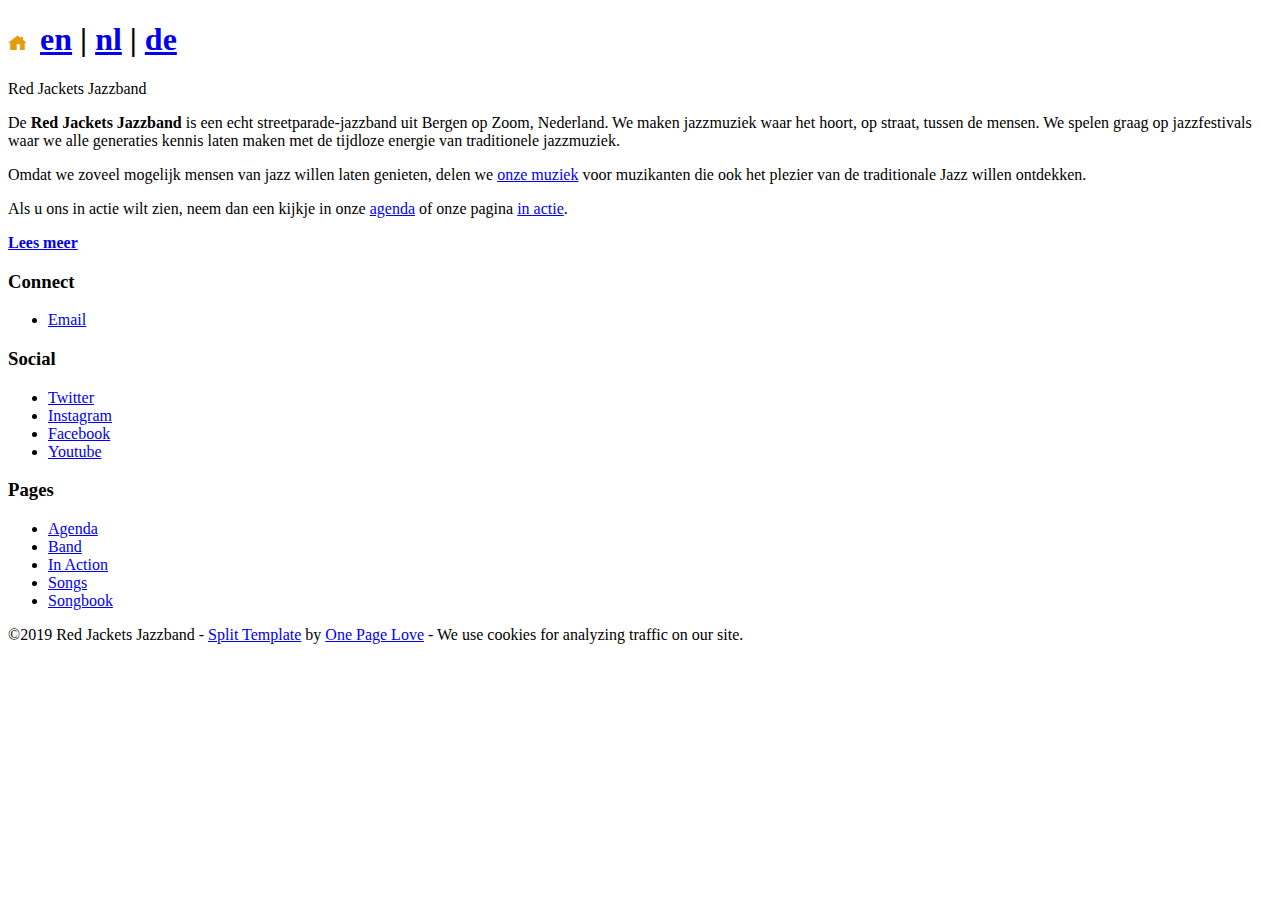
<file: nl/index.html>
<!DOCTYPE html>
<html lang="en-US">

<head>
	<meta name="generator" content="Hugo 0.111.3">
  <meta charset="UTF-8" />
<meta http-equiv="X-UA-Compatible" content="IE=edge" />


<title>Red Jackets Jazzband</title>
<meta name="author" content="Red Jackets Jazzband" />
<meta name="description" content="Red Jackets jazzband a true jazz orchestra" />
<meta name="robots" content="index, follow" />
<meta name="referrer" content="always" />


<meta property="og:title" content="Red Jackets Jazzband" />
<meta property="og:description" content="Red Jackets jazzband a true jazz orchestra" />
<meta property="og:url" content="https://www.redjackets.nl/" />

<meta property="og:image" content="https://www.redjackets.nl/images/redjackets_logo_small.png" />
<meta name="twitter:card" content="summary_large_image" />

<meta name="twitter:site" content="@redjacketsjazz" />


<link rel="icon" href="https://www.redjackets.nl/favicon.ico" />


<link rel="stylesheet" href="https://www.redjackets.nl/assets/css/split.css" type="text/css" media="screen,print" />
<meta name="viewport" content="width=device-width,initial-scale=1" />



  <style>
  
    .fs-split .split-image { background-image: url("https://www.redjackets.nl/images/quedlinburg_back_name.jpg"); background-position: center top; }
  
  </style>


</head>

<body id="fullsingle" class="page-template-page-fullsingle-split">

  <div class="fs-split">

    
    

      <div class="split-image">

      </div>

    
    

    
    <div class="split-content">
      <div class="split-content-vertically-center">
        
        <div class="split-intro hideOnprint">    
  <div ><h1> <a href="/"><img src="/images/Home_Icon.svg" height=19px></a> <a href="/">en</a> | <a href="/nl">nl</a> | <a href="/de">de</a></h1></div>
  <span class="tagline">Red Jackets Jazzband</span> 
</div>


        
        
  
  <div class="split-bio">
  <p>De <strong>Red Jackets Jazzband</strong> is een echt streetparade-jazzband uit Bergen op Zoom, Nederland. We maken jazzmuziek waar het hoort, op straat, tussen de mensen. We spelen graag op jazzfestivals waar we alle generaties kennis laten maken met de tijdloze energie van traditionele jazzmuziek.</p>
<p>Omdat we zoveel mogelijk mensen van jazz willen laten genieten, delen we <a href="/songs">onze muziek</a> voor muzikanten die ook het plezier van de traditionale Jazz willen ontdekken.</p>
<p>Als u ons in actie wilt zien, neem dan een kijkje in onze <a href="/agenda">agenda</a> of onze pagina <a href="/in-action">in actie</a>.</p>
<p><strong><a href="/nl/band">Lees meer</a></strong></p>

</div>


  
  <div class="split-lists">

  
    

    
      <div class="split-list">
        <h3>Connect</h3>
        <ul>
          
            <li><a href="mailto:info@redjackets.nl">Email</a></li>
          
        </ul>
      </div>
    

    
  
    

    
      <div class="split-list">
        <h3>Social</h3>
        <ul>
          
            <li><a href="https://twitter.com/RedJacketsJazz">Twitter</a></li>
          
            <li><a href="https://www.instagram.com/redjacketsjazz/">Instagram</a></li>
          
            <li><a href="https://www.facebook.com/RedJacketsJazzband">Facebook</a></li>
          
            <li><a href="https://www.youtube.com/channel/UCH9Ci0xgnyhUaZ8gXQdaiLQ">Youtube</a></li>
          
        </ul>
      </div>
    

    
  
    

    
      <div class="split-list">
        <h3>Pages</h3>
        <ul>
          
            <li><a href="/agenda">Agenda</a></li>
          
            <li><a href="band">Band</a></li>
          
            <li><a href="/in-action">In Action</a></li>
          
            <li><a href="/songs">Songs</a></li>
          
            <li><a href="/songbook">Songbook</a></li>
          
        </ul>
      </div>
    

    
  

</div>



        
        <div class="split-credit hideOnprint">
  <p>&copy;2019 Red Jackets Jazzband - <a href="https://onepagelove.com/split">Split Template</a> by <a href="https://onepagelove.com">One Page Love</a> - We use cookies for analyzing traffic on our site.</p>

  <!--
  To edit this credit you can remove the CC3.0 license for only $5 here: https://onepagelove.com/split
  this really helps contribute towards us developing more templates and means the world to me!
  Cheers, Rob (@robhope)
  -->
</div>

      </div>
    </div>

  </div>

</body>
</html>
</file>
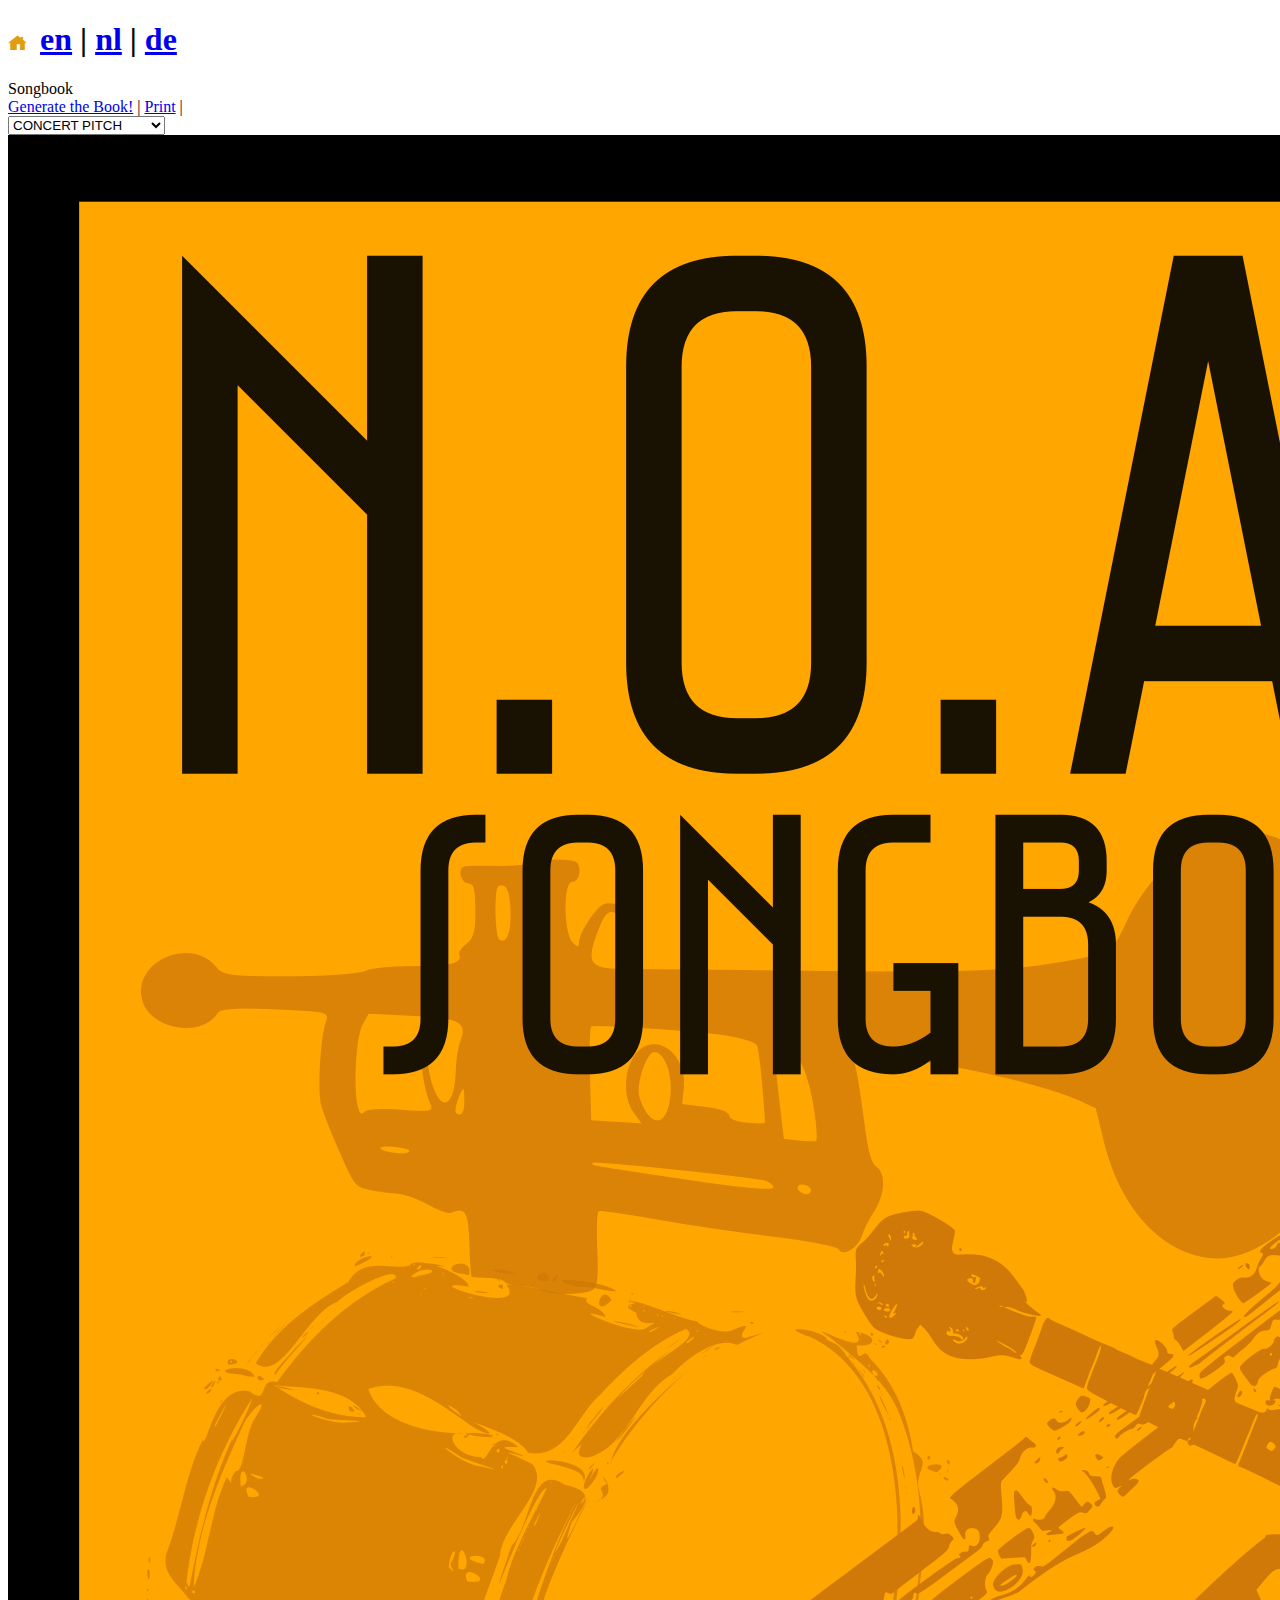
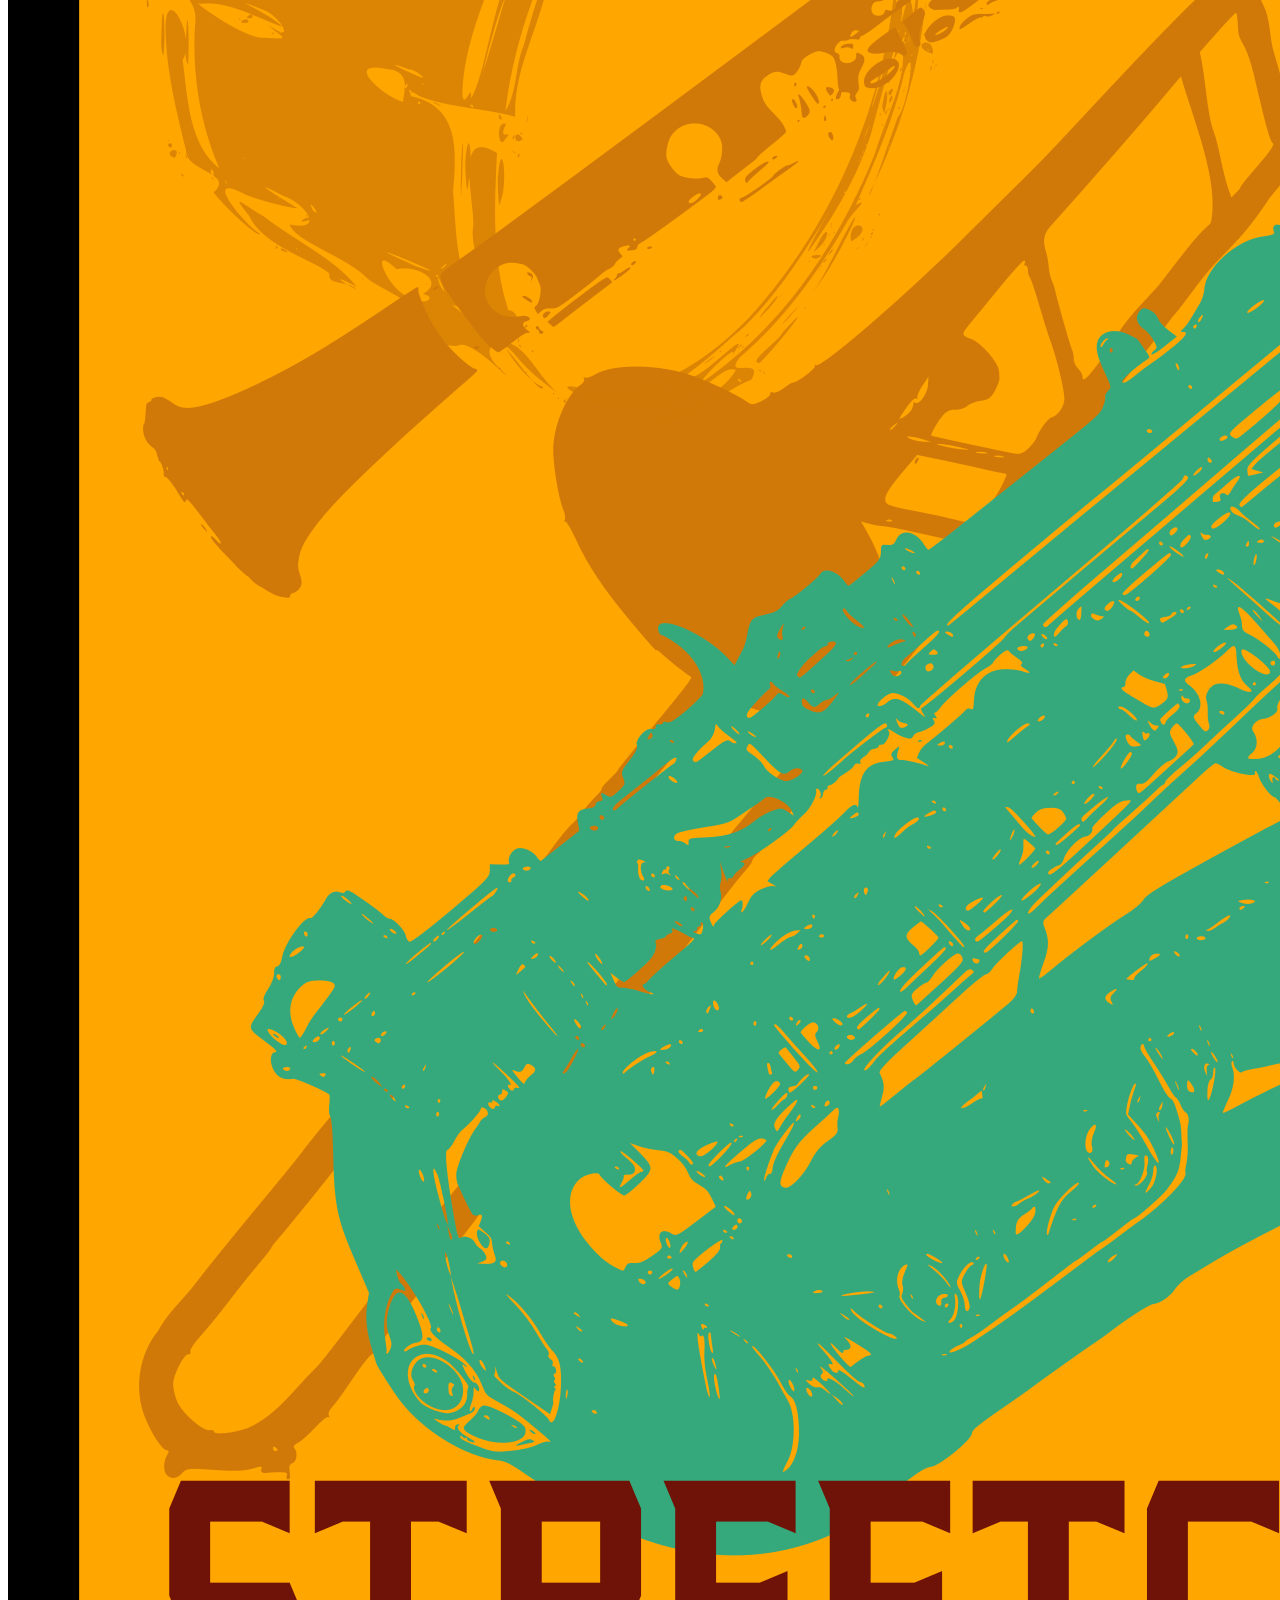
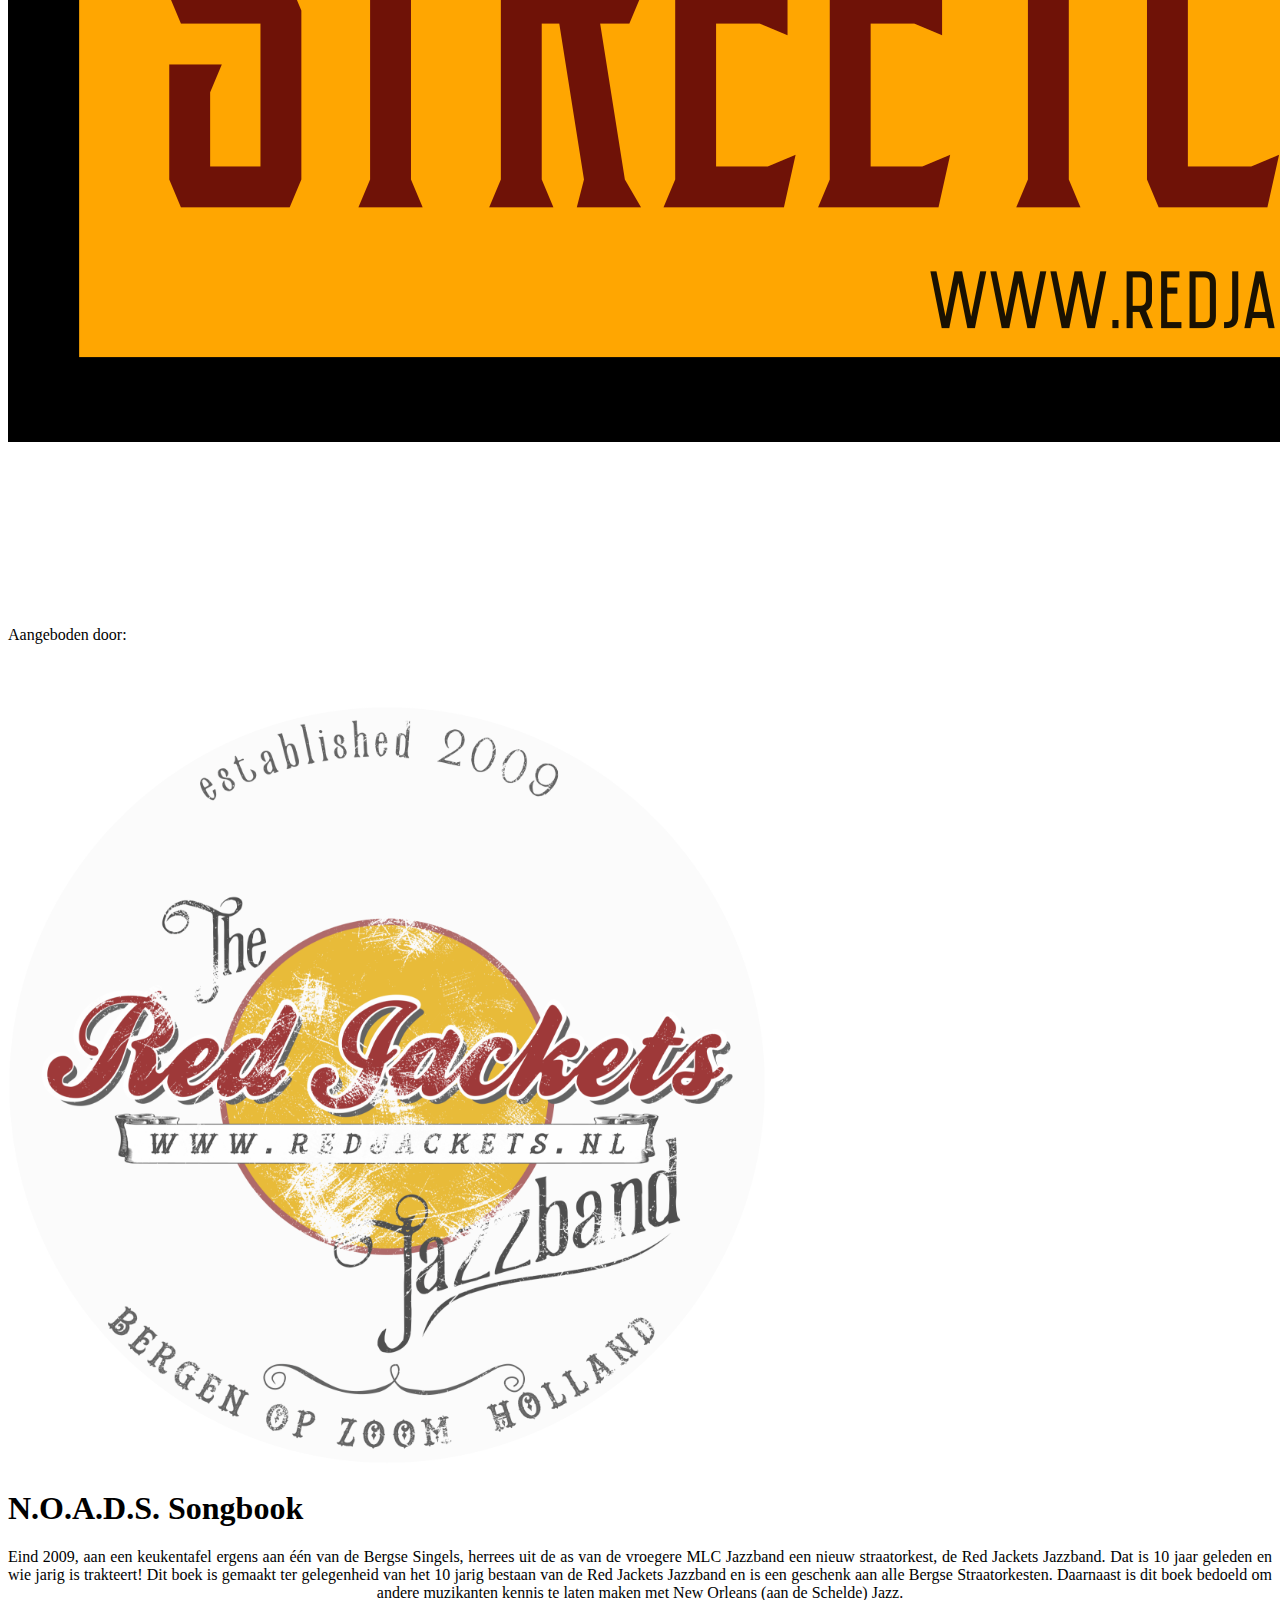
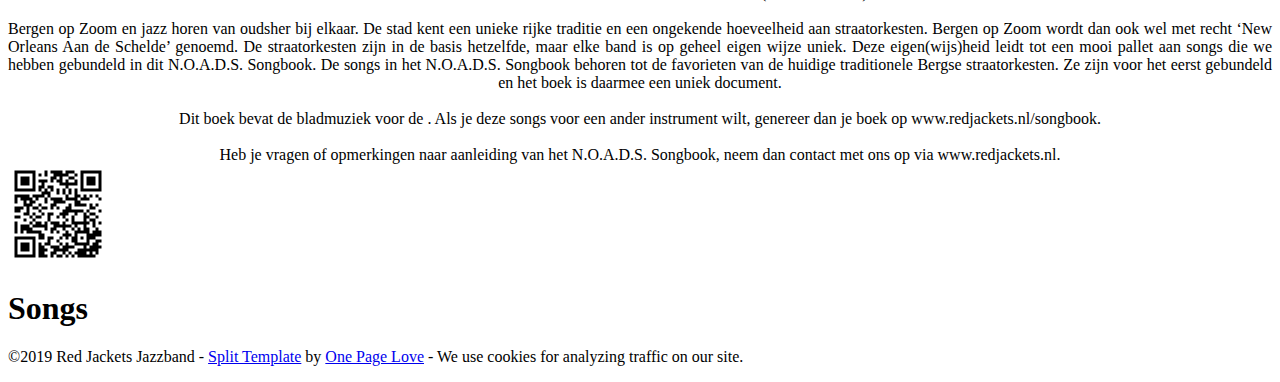
<file: songbook/index.html>
<!DOCTYPE html>
<html lang="en-US">

<head>
  <meta charset="UTF-8" />
<meta http-equiv="X-UA-Compatible" content="IE=edge" />


<title>Songbook - Red Jackets Jazzband</title>
<meta name="author" content="Red Jackets Jazzband" />
<meta name="description" content="Red Jackets jazzband a true jazz orchestra" />
<meta name="robots" content="index, follow" />
<meta name="referrer" content="always" />


<meta property="og:title" content="Songbook - Red Jackets Jazzband" />
<meta property="og:description" content="Red Jackets jazzband a true jazz orchestra" />
<meta property="og:url" content="https://www.redjackets.nl/" />

<meta property="og:image" content="https://www.redjackets.nl/images/redjackets_logo_small.png" />
<meta name="twitter:card" content="summary_large_image" />

<meta name="twitter:site" content="@redjacketsjazz" />


<link rel="icon" href="https://www.redjackets.nl/favicon.ico" />


<link rel="stylesheet" href="https://www.redjackets.nl/assets/css/split.css" type="text/css" media="screen,print" />
<meta name="viewport" content="width=device-width,initial-scale=1" />



  <style>
  
    .fs-split .split-image { background-image: url("https://www.redjackets.nl/images/quedlinburg_back_name.jpg"); background-position: center top; }
  
  </style>


</head>

<body id="fullsingle" class="page-template-page-fullsingle-split">

  <div class="fs-split">

    
    

      <div class="split-image">

      </div>

    
    

    
    <div class="split-content">
      <div class="split-content-vertically-center">
        
        <div class="split-intro hideOnprint">    
  <div ><h1> <a href="/"><img src="/images/Home_Icon.svg" height=19px></a> <a href="/">en</a> | <a href="/nl">nl</a> | <a href="/de">de</a></h1></div>
  <span class="tagline">Songbook</span> 
</div>


        
        
          
          <div class="split-bio">
  <script src="/script/abcjs_midi_6.2.0-min.js" type="text/javascript"></script>
<script src="/script/render_book.js" type="text/javascript"></script>
<script src="/script/render_abc.js" type="text/javascript"></script>
<div id="sheetmenu" class="hideOnprint">
<a id="printBookLink" title="Get the book" href="#" onclick="renderBook()">Generate the Book!</a> |
<a id="printLink" title="Print this page" href="#" onclick="window.print();return false;">Print</a> |
</div>
<div id="book">
    <div class="container">
    <img src="/images/songbook_cover.png" class="bookCover"/>
    <div class="text-block">
        <span id="instrumentTextCover"></span>
    </div>
    </div>
    <div class="bookContent">
    <div class="hideOnScreen">
    <br><br><br><br><br><br><br><br><br><br>
        Aangeboden door:<br><br><br>
        <img src="/images/redjackets_logo.png" height="auto" width="60%" />
    </div>
    <div class="bookContent pageBreakBefore">
        <h1>N.O.A.D.S. Songbook</h1>
    </div>
    <div class="bookContent" style="text-align:justify;text-align-last: center;">
        Eind 2009, aan een keukentafel ergens aan één van de Bergse Singels, herrees uit de as van de vroegere MLC Jazzband een nieuw straatorkest, de Red Jackets Jazzband. Dat is 10 jaar geleden en wie jarig is trakteert! Dit boek is gemaakt ter gelegenheid van het 10 jarig bestaan van de Red Jackets Jazzband en is een geschenk aan alle Bergse Straatorkesten. Daarnaast is dit boek bedoeld om andere muzikanten kennis te laten maken met New Orleans (aan de Schelde) Jazz.
<br><br>
         Bergen op Zoom en jazz horen van oudsher bij elkaar. De stad kent een unieke rijke traditie en een ongekende hoeveelheid aan straatorkesten. Bergen op Zoom wordt dan ook wel met recht ‘New Orleans Aan de Schelde’ genoemd. De straatorkesten zijn in de basis hetzelfde, maar elke band is op geheel eigen wijze uniek. Deze eigen(wijs)heid leidt tot een mooi pallet aan songs die we hebben gebundeld in dit N.O.A.D.S. Songbook. De songs in het N.O.A.D.S. Songbook behoren tot de favorieten van de huidige traditionele Bergse straatorkesten. Ze zijn voor het eerst gebundeld en het boek is daarmee een uniek document.
<br><br>
        Dit boek bevat de bladmuziek voor de <span id="instrumentText"></span>. Als je deze songs voor een ander instrument wilt, genereer dan je boek op www.redjackets.nl/songbook.
<br><br>
        Heb je vragen of opmerkingen naar aanleiding van het N.O.A.D.S. Songbook, neem dan contact met ons op via www.redjackets.nl.
    </div>
    <div>
    <img src="/images/songbook_qr.png" height="100" width="100"/>
    </div>
    <div class="bookContent pageBreakBefore">
        <h1>Songs</h1>
        <ul id="bookIndexList" class="bookIndexList"><ul>
    </div>
    <div id="songs"></div>
    </div>
</div>
<script type="text/javascript">
    createInstrumentDropdown();
    document.getElementById("instrument").onchange = "";
</script>

</div>

        

        
        <div class="split-credit hideOnprint">
  <p>&copy;2019 Red Jackets Jazzband - <a href="https://onepagelove.com/split">Split Template</a> by <a href="https://onepagelove.com">One Page Love</a> - We use cookies for analyzing traffic on our site.</p>

  <!--
  To edit this credit you can remove the CC3.0 license for only $5 here: https://onepagelove.com/split
  this really helps contribute towards us developing more templates and means the world to me!
  Cheers, Rob (@robhope)
  -->
</div>

      </div>
    </div>

  </div>

</body>
</html>
</file>
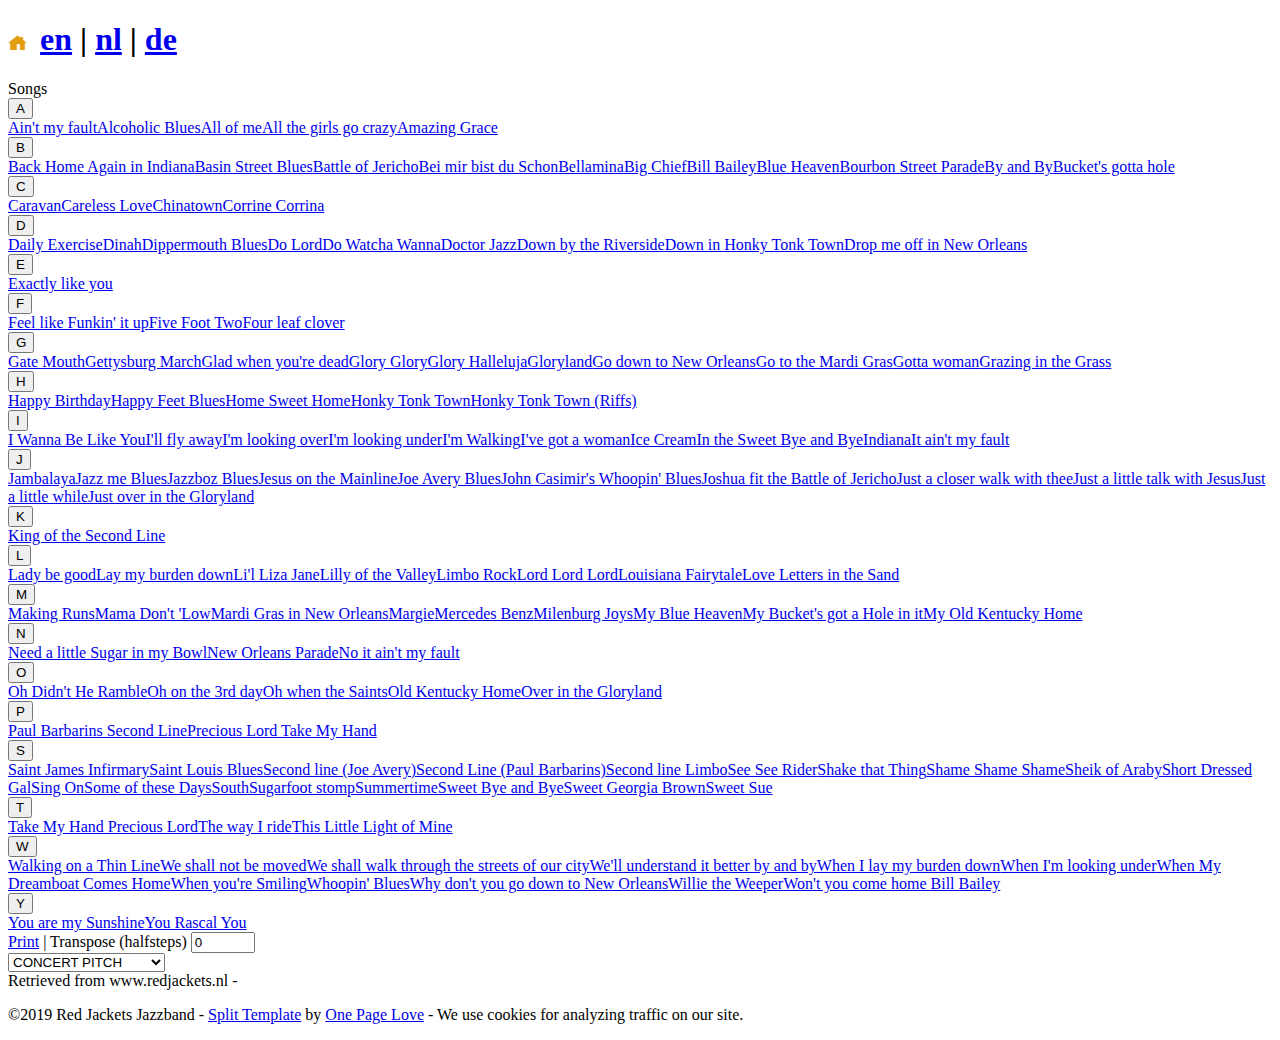
<file: songs/index.html>
<!DOCTYPE html>
<html lang="en-US">

<head>
  <meta charset="UTF-8" />
<meta http-equiv="X-UA-Compatible" content="IE=edge" />


<title>Red Jackets Jazzband - Red Jackets Jazzband</title>
<meta name="author" content="Red Jackets Jazzband" />
<meta name="description" content="Red Jackets jazzband a true jazz orchestra" />
<meta name="robots" content="index, follow" />
<meta name="referrer" content="always" />


<meta property="og:title" content="Red Jackets Jazzband - Red Jackets Jazzband" />
<meta property="og:description" content="Red Jackets jazzband a true jazz orchestra" />
<meta property="og:url" content="https://www.redjackets.nl/" />

<meta property="og:image" content="https://www.redjackets.nl/images/redjackets_logo_small.png" />
<meta name="twitter:card" content="summary_large_image" />

<meta name="twitter:site" content="@redjacketsjazz" />


<link rel="icon" href="https://www.redjackets.nl/favicon.ico" />


<link rel="stylesheet" href="https://www.redjackets.nl/assets/css/split.css" type="text/css" media="screen,print" />
<meta name="viewport" content="width=device-width,initial-scale=1" />



  <style>
  
    .fs-split .split-image { background-image: url("https://www.redjackets.nl/images/quedlinburg_back_name.jpg"); background-position: center top; }
  
  </style>


</head>

<body id="fullsingle" class="page-template-page-fullsingle-split">

  <div class="fs-split">

    
    

      <div class="split-image">

      </div>

    
    

    
    <div class="split-content">
      <div class="split-content-vertically-center">
        
        <div class="split-intro hideOnprint">    
  <div ><h1> <a href="/"><img src="/images/Home_Icon.svg" height=19px></a> <a href="/">en</a> | <a href="/nl">nl</a> | <a href="/de">de</a></h1></div>
  <span class="tagline">Songs</span> 
</div>


        
        
          
          <div class="split-bio">
  <script src="/script/abcjs_midi_6.2.0-min.js" type="text/javascript"></script>
<script src="/script/render_abc.js" type="text/javascript"></script>
<script type="text/javascript">
    window[addEventListener ? "addEventListener" : "attachEvent"](
    addEventListener ? "load" : "onload",
    loadSongs
    );
</script>
<!-- <img src="/images/redjackets_logo.png" id="printLogo" class="printLogo hideOnScreen" /> -->
<div id="abc_menu" class="hideOnprint"></div>
<div id="sheetmenu" class="hideOnprint">
<a id="printLink" title="Print this page" href="#" onclick="window.print();return false;">Print</a> |
Transpose (halfsteps)
<input type="number" id="transpose" name="quantity" value="0" min="-12" max="12" oninput="rerenderFile()">
</div>
<div id="songtitle" class="songtitle"></div>
<div id="chordtable" class="chordtable"></div>
<div id="notation" class="notation"></div>
<div id="songPrintFooter" class="songPrintFooter hideOnScreen">
Retrieved from www.redjackets.nl - <span id="instrumentText"></span>
</div>

</div>

        

        
        <div class="split-credit hideOnprint">
  <p>&copy;2019 Red Jackets Jazzband - <a href="https://onepagelove.com/split">Split Template</a> by <a href="https://onepagelove.com">One Page Love</a> - We use cookies for analyzing traffic on our site.</p>

  <!--
  To edit this credit you can remove the CC3.0 license for only $5 here: https://onepagelove.com/split
  this really helps contribute towards us developing more templates and means the world to me!
  Cheers, Rob (@robhope)
  -->
</div>

      </div>
    </div>

  </div>

</body>
</html>
</file>
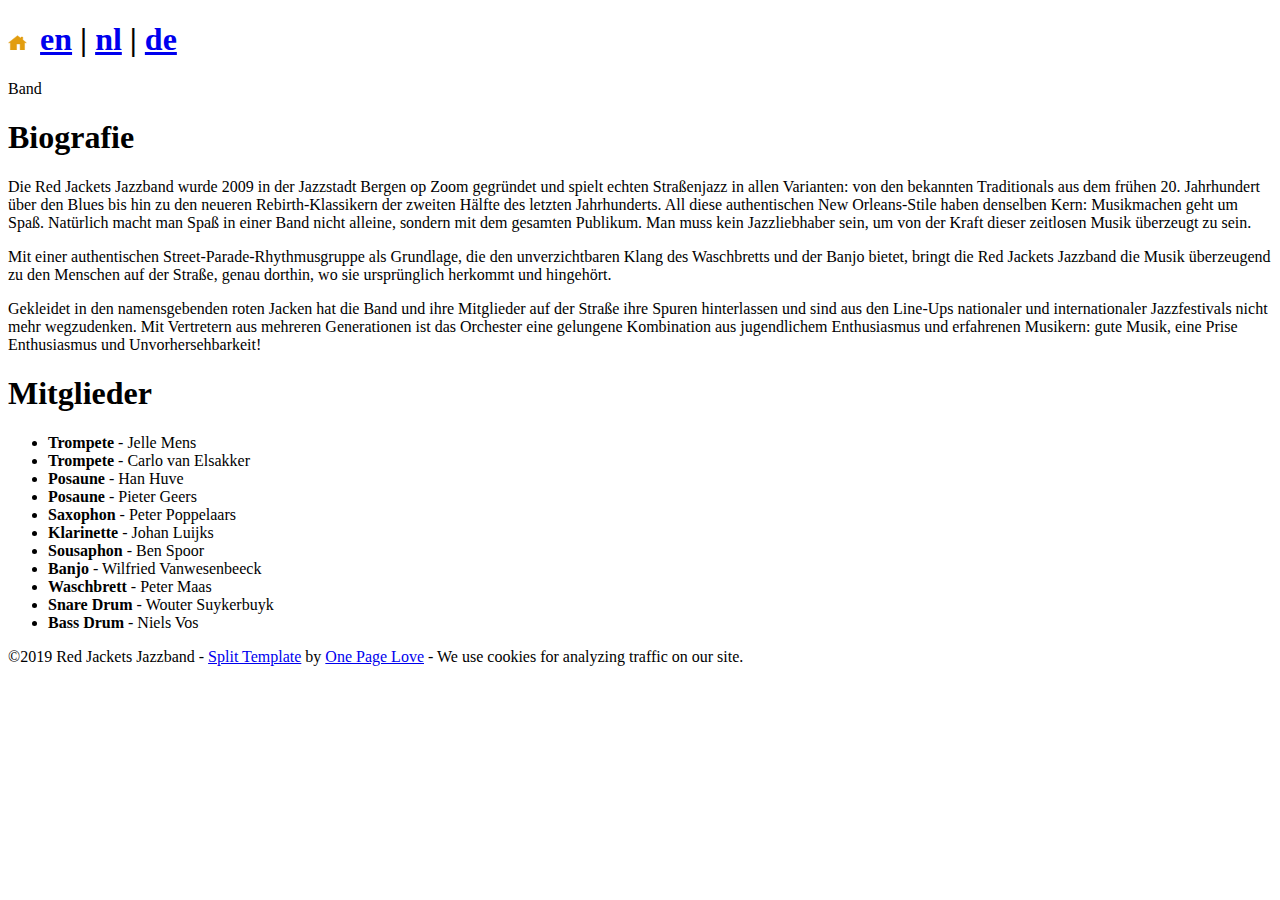
<file: de/band/index.html>
<!DOCTYPE html>
<html lang="en-US">

<head>
  <meta charset="UTF-8" />
<meta http-equiv="X-UA-Compatible" content="IE=edge" />


<title>Red Jackets Jazzband - Red Jackets Jazzband</title>
<meta name="author" content="Red Jackets Jazzband" />
<meta name="description" content="Red Jackets jazzband a true jazz orchestra" />
<meta name="robots" content="index, follow" />
<meta name="referrer" content="always" />


<meta property="og:title" content="Red Jackets Jazzband - Red Jackets Jazzband" />
<meta property="og:description" content="Red Jackets jazzband a true jazz orchestra" />
<meta property="og:url" content="https://www.redjackets.nl/" />

<meta property="og:image" content="https://www.redjackets.nl/images/redjackets_logo_small.png" />
<meta name="twitter:card" content="summary_large_image" />

<meta name="twitter:site" content="@redjacketsjazz" />


<link rel="icon" href="https://www.redjackets.nl/favicon.ico" />


<link rel="stylesheet" href="https://www.redjackets.nl/assets/css/split.css" type="text/css" media="screen,print" />
<meta name="viewport" content="width=device-width,initial-scale=1" />



  <style>
  
    .fs-split .split-image { background-image: url("https://www.redjackets.nl/images/quedlinburg_back_name.jpg"); background-position: center top; }
  
  </style>


</head>

<body id="fullsingle" class="page-template-page-fullsingle-split">

  <div class="fs-split">

    
    

      <div class="split-image">

      </div>

    
    

    
    <div class="split-content">
      <div class="split-content-vertically-center">
        
        <div class="split-intro hideOnprint">    
  <div ><h1> <a href="/"><img src="/images/Home_Icon.svg" height=19px></a> <a href="/">en</a> | <a href="/nl">nl</a> | <a href="/de">de</a></h1></div>
  <span class="tagline">Band</span> 
</div>


        
        
          
          <div class="split-bio">
  <h1 id="biografie">Biografie</h1>
<p>Die Red Jackets Jazzband wurde 2009 in der Jazzstadt Bergen op Zoom gegründet und spielt echten Straßenjazz in allen Varianten: von den bekannten Traditionals aus dem frühen 20. Jahrhundert über den Blues bis hin zu den neueren Rebirth-Klassikern der zweiten Hälfte des letzten Jahrhunderts.
All diese authentischen New Orleans-Stile haben denselben Kern: Musikmachen geht um Spaß. Natürlich macht man Spaß in einer Band nicht alleine, sondern mit dem gesamten Publikum. Man muss kein Jazzliebhaber sein, um von der Kraft dieser zeitlosen Musik überzeugt zu sein.</p>
<p>Mit einer authentischen Street-Parade-Rhythmusgruppe als Grundlage, die den unverzichtbaren Klang des Waschbretts und der Banjo bietet, bringt die Red Jackets Jazzband die Musik überzeugend zu den Menschen auf der Straße, genau dorthin, wo sie ursprünglich herkommt und hingehört.</p>
<p>Gekleidet in den namensgebenden roten Jacken hat die Band und ihre Mitglieder auf der Straße ihre Spuren hinterlassen und sind aus den Line-Ups nationaler und internationaler Jazzfestivals nicht mehr wegzudenken. Mit Vertretern aus mehreren Generationen ist das Orchester eine gelungene Kombination aus jugendlichem Enthusiasmus und erfahrenen Musikern: gute Musik, eine Prise Enthusiasmus und Unvorhersehbarkeit!</p>
<h1 id="mitglieder">Mitglieder</h1>
<ul>
<li><strong>Trompete</strong> - Jelle Mens</li>
<li><strong>Trompete</strong> - Carlo van Elsakker</li>
<li><strong>Posaune</strong> - Han Huve</li>
<li><strong>Posaune</strong> - Pieter Geers</li>
<li><strong>Saxophon</strong> - Peter Poppelaars</li>
<li><strong>Klarinette</strong> - Johan Luijks</li>
<li><strong>Sousaphon</strong> - Ben Spoor</li>
<li><strong>Banjo</strong> - Wilfried Vanwesenbeeck</li>
<li><strong>Waschbrett</strong> - Peter Maas</li>
<li><strong>Snare Drum</strong> - Wouter Suykerbuyk</li>
<li><strong>Bass Drum</strong> - Niels Vos</li>
</ul>

</div>

        

        
        <div class="split-credit hideOnprint">
  <p>&copy;2019 Red Jackets Jazzband - <a href="https://onepagelove.com/split">Split Template</a> by <a href="https://onepagelove.com">One Page Love</a> - We use cookies for analyzing traffic on our site.</p>

  <!--
  To edit this credit you can remove the CC3.0 license for only $5 here: https://onepagelove.com/split
  this really helps contribute towards us developing more templates and means the world to me!
  Cheers, Rob (@robhope)
  -->
</div>

      </div>
    </div>

  </div>

</body>
</html>
</file>
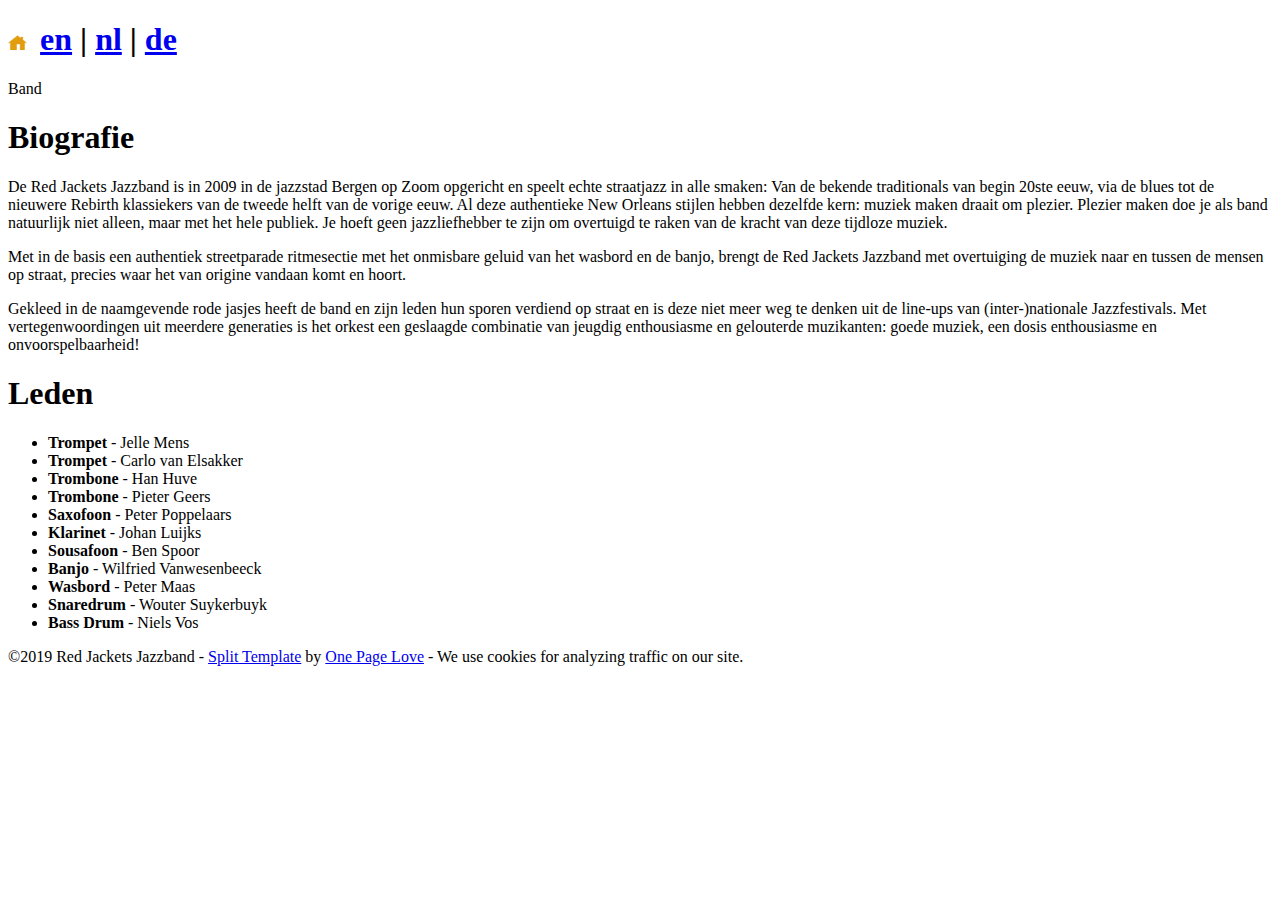
<file: nl/band/index.html>
<!DOCTYPE html>
<html lang="en-US">

<head>
  <meta charset="UTF-8" />
<meta http-equiv="X-UA-Compatible" content="IE=edge" />


<title>Red Jackets Jazzband - Red Jackets Jazzband</title>
<meta name="author" content="Red Jackets Jazzband" />
<meta name="description" content="Red Jackets jazzband a true jazz orchestra" />
<meta name="robots" content="index, follow" />
<meta name="referrer" content="always" />


<meta property="og:title" content="Red Jackets Jazzband - Red Jackets Jazzband" />
<meta property="og:description" content="Red Jackets jazzband a true jazz orchestra" />
<meta property="og:url" content="https://www.redjackets.nl/" />

<meta property="og:image" content="https://www.redjackets.nl/images/redjackets_logo_small.png" />
<meta name="twitter:card" content="summary_large_image" />

<meta name="twitter:site" content="@redjacketsjazz" />


<link rel="icon" href="https://www.redjackets.nl/favicon.ico" />


<link rel="stylesheet" href="https://www.redjackets.nl/assets/css/split.css" type="text/css" media="screen,print" />
<meta name="viewport" content="width=device-width,initial-scale=1" />



  <style>
  
    .fs-split .split-image { background-image: url("https://www.redjackets.nl/images/quedlinburg_back_name.jpg"); background-position: center top; }
  
  </style>


</head>

<body id="fullsingle" class="page-template-page-fullsingle-split">

  <div class="fs-split">

    
    

      <div class="split-image">

      </div>

    
    

    
    <div class="split-content">
      <div class="split-content-vertically-center">
        
        <div class="split-intro hideOnprint">    
  <div ><h1> <a href="/"><img src="/images/Home_Icon.svg" height=19px></a> <a href="/">en</a> | <a href="/nl">nl</a> | <a href="/de">de</a></h1></div>
  <span class="tagline">Band</span> 
</div>


        
        
          
          <div class="split-bio">
  <h1 id="biografie">Biografie</h1>
<p>De Red Jackets Jazzband is in 2009 in de jazzstad Bergen op Zoom opgericht en speelt echte straatjazz in alle smaken: Van de bekende traditionals van begin 20ste eeuw, via de blues tot de nieuwere Rebirth klassiekers van de tweede helft van de vorige eeuw.
Al deze authentieke New Orleans stijlen hebben dezelfde kern: muziek maken draait om plezier. Plezier maken doe je als band natuurlijk niet alleen, maar met het hele publiek. Je hoeft geen jazzliefhebber te zijn om overtuigd te raken van de kracht van deze tijdloze muziek.</p>
<p>Met in de basis een authentiek streetparade ritmesectie met het onmisbare geluid van het wasbord en de banjo, brengt de Red Jackets Jazzband met overtuiging de muziek naar en tussen de mensen op straat, precies waar het van origine vandaan komt en hoort.</p>
<p>Gekleed in de naamgevende rode jasjes heeft de band en zijn leden hun sporen verdiend op straat en is deze niet meer weg te denken uit de line-ups van (inter-)nationale Jazzfestivals. Met vertegenwoordingen uit meerdere generaties is het orkest een geslaagde combinatie van jeugdig enthousiasme en gelouterde muzikanten: goede muziek, een dosis enthousiasme en onvoorspelbaarheid!</p>
<h1 id="leden">Leden</h1>
<ul>
<li><strong>Trompet</strong> - Jelle Mens</li>
<li><strong>Trompet</strong> - Carlo van Elsakker</li>
<li><strong>Trombone</strong> - Han Huve</li>
<li><strong>Trombone</strong> - Pieter Geers</li>
<li><strong>Saxofoon</strong> - Peter Poppelaars</li>
<li><strong>Klarinet</strong> - Johan Luijks</li>
<li><strong>Sousafoon</strong> - Ben Spoor</li>
<li><strong>Banjo</strong> - Wilfried Vanwesenbeeck</li>
<li><strong>Wasbord</strong> - Peter Maas</li>
<li><strong>Snaredrum</strong> - Wouter Suykerbuyk</li>
<li><strong>Bass Drum</strong> - Niels Vos</li>
</ul>

</div>

        

        
        <div class="split-credit hideOnprint">
  <p>&copy;2019 Red Jackets Jazzband - <a href="https://onepagelove.com/split">Split Template</a> by <a href="https://onepagelove.com">One Page Love</a> - We use cookies for analyzing traffic on our site.</p>

  <!--
  To edit this credit you can remove the CC3.0 license for only $5 here: https://onepagelove.com/split
  this really helps contribute towards us developing more templates and means the world to me!
  Cheers, Rob (@robhope)
  -->
</div>

      </div>
    </div>

  </div>

</body>
</html>
</file>
